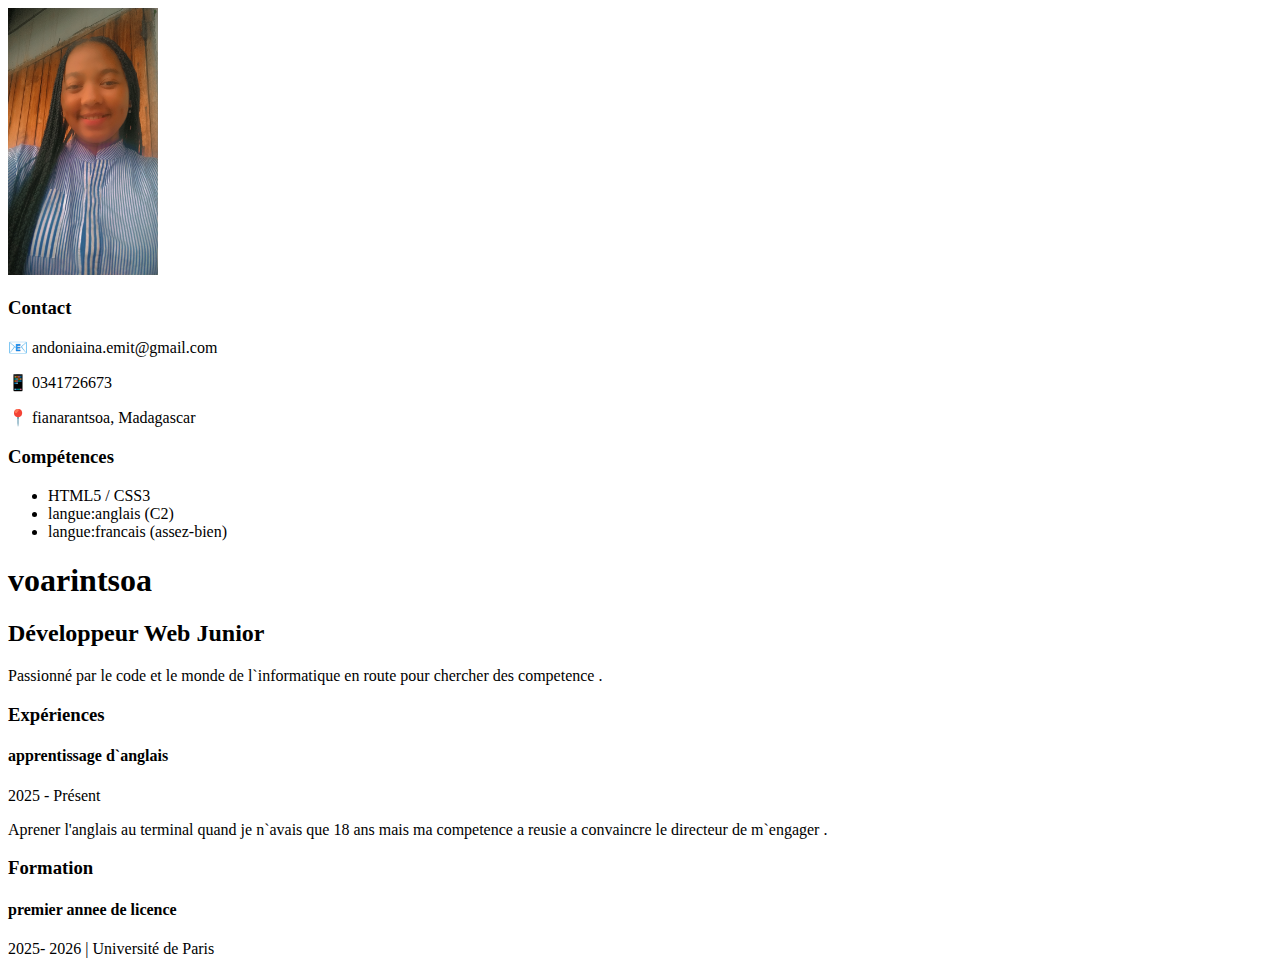
<file: voary.html>
<!DOCTYPE html>
<html lang="fr">
<head>
    <meta charset="UTF-8">
    <meta name="viewport" content="width=device-width, initial-scale=1.0">
    <title>Mon CV Professionnel</title>
    <link rel="stylesheet" href="style.css">
</head>
<body>
    <div class="cv-container">
        <!-- Barre latérale -->
        <aside class="sidebar">
        <img src="belle.jpg" alt="mon Photo" width="150" class="img">
            <section>
                <h3>Contact</h3>
                <p>📧 andoniaina.emit@gmail.com</p>
                <p>📱 0341726673</p>
                <p>📍 fianarantsoa, Madagascar</p>
            </section>
            <section>
                <h3>Compétences</h3>
                <ul>
                    <li>HTML5 / CSS3</li>
                    <li>langue:anglais (C2)</li>
                    <li>langue:francais (assez-bien)</li>
                </ul>
            </section>
        </aside>

        <!-- Contenu principal -->
        <main class="main-content">
            <header>
                <h1>voarintsoa </h1>
                <h2>Développeur Web Junior</h2>
                <p>Passionné par le code et le monde de l`informatique en route pour chercher des competence .</p>
            </header>

            <section>
                <h3>Expériences</h3>
                <div class="item">
                    <h4>apprentissage d`anglais </h4>
                    <span>2025 - Présent</span>
                    <p>Aprener l'anglais au terminal quand je n`avais que 18 ans mais ma competence a reusie a convaincre le directeur de m`engager .</p>
                </div>
            </section>

            <section>
                <h3>Formation</h3>
                <div class="item">
                    <h4>premier annee de licence </h4>
                    <span>2025- 2026 | Université de Paris</span>
                </div>
            </section>
        </main>
    </div>
</body>
</html>
</file>
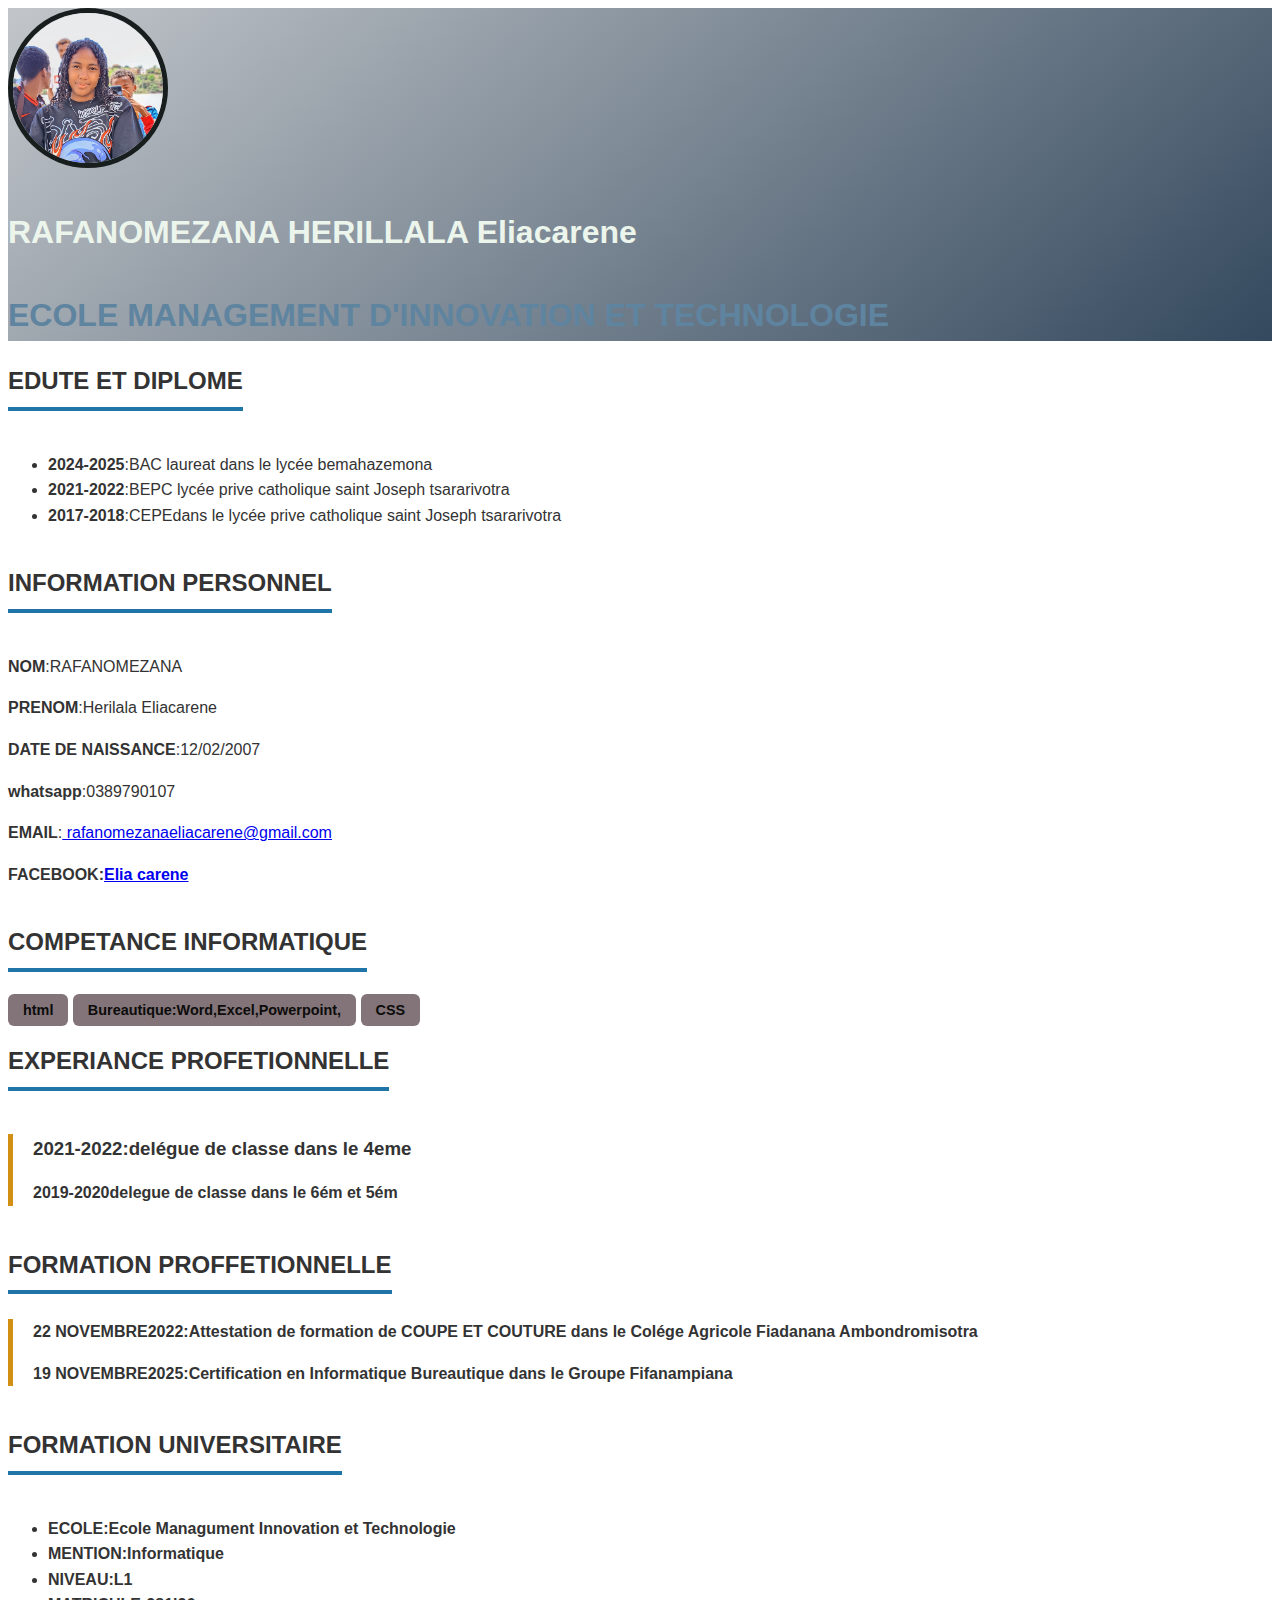
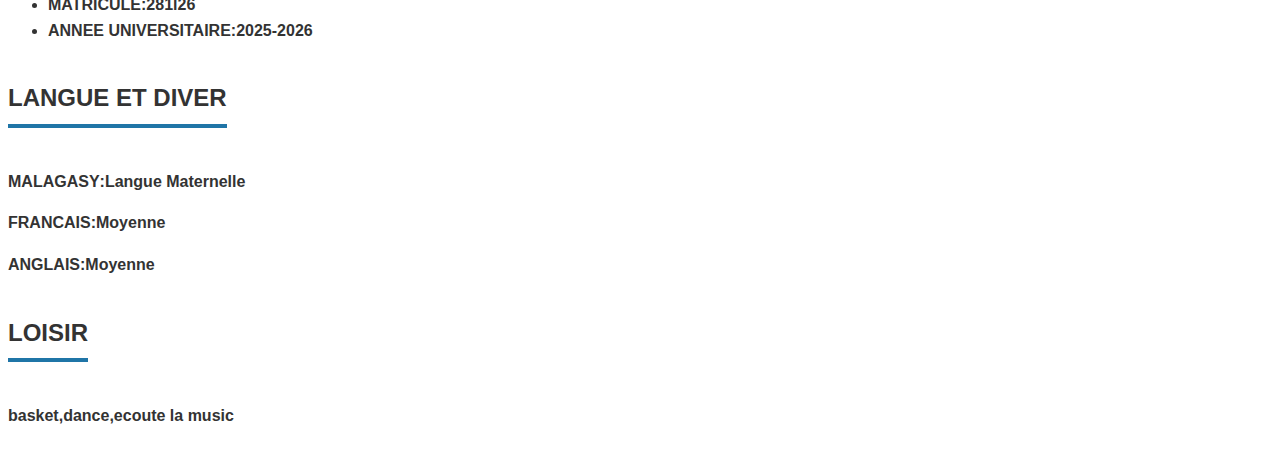
<file: carene/carene.html>
<!doctype html>
<html lang="fr">
    <haed>
        <meta charset="UTF-8">
        <meta name="viewport"content="width=device-width, initial-scal=1.0">
        <title>ma curiculum vital</title>
        <style>
        /*--- STYLE CSS ---*/
        *{
            margin: 10;
            padding:200;
            box-sizing:border-box;
        }
        body{
            font-family: 'Segoe UI',Arial,sans-serif;
            line-height: 1.6;
            background: color #161616;
            color: #333;
            padding-bottom: 20px;
        }
        /*Header & Photo */
        header {
            background:linear-gradient(140deg ,#c2c6ca,#34495e);
            color:rgb(236, 245, 236);
            text-align: law;
            padding: 20px 10x;
         }
         .profile-pic {
width: 160px;
height: 160px;
border-radius: 100%;
object-fit: cover;
border: 5px solid #181d1d;
margin-bottom: 10px;
box-shadow: 0 4px 15px rgba(0,0,0,0,3);
         }
         .subtitle{
font-size: 2rem;
color:#5e84a0;
font-weight: bold;
margin-bottom: 1px;
}

.contact-links a{

            color: #becad3;
            text-decoration: tomato;
            margin:0 11px;
            padding: 9px 1000px;
            border: 2px solid rgb(20, 24, 24);
            border-radius: 40px;
            transition: cubic-bezier(0.075, 0.82, 0.165, 1);
         }
      /*conteneur Principal */
      .contaire{
        max-width: 900px;
        margin: -30px auto 0 ; /* Remonte un peu sur le hearder */
        background: rgb(109, 45, 45);
        padding: 40px;
        border-radius: 50px;
        box-shadow: 0 6px 25PX rgba(0, rgb(52, 175, 52),0, alpha);
      }
        section{
            margin-bottom: 45px;
        }
        h2{
            border-bottom: 4px solid #1f75a7;
            display:inline-block;
            margin-bottom: 25PX;
            padding-bottom: 6PX;
        }
        *compètences */
        .skills-grid{
            display: flex;
            flex-wrap:wrap;
            gap:10PX;
        }
        .badge{
            background: #837479;
            color: #0c0c0a;
            padding: 8PX 15PX;
            border-radius: 6px;
            font-weight: bold;
            font-size: 0.9rem;
        }
        /*Expèrience & Projet */
        .card{
            border-left: 5PX solid#d18f13;
            padding-left:20px;
            margin-bottom:20PX;
         }
         .card h3{
            margin-bottom:6px;
         }
         .date{
            color:#121414;
            font-size: 0,9rem;
            margin-bottom: 10px;
         }
         /*Mobile Responsive*/
         @media (max-width:600px){
            .container{margin-top: 0;padding:21px; }
            header h1{ font-size: 2rem;}
         }
        </style>
    </haed>
    <body>
        <header>
            <!-- Remplacez l'URL par votre photo -->
            <img src="./carene.jpg" alt="ma photo"class="profile-pic">
            <h1>RAFANOMEZANA HERILLALA Eliacarene</h1>
            <P class="subtitle">ECOLE MANAGEMENT D'INNOVATION ET TECHNOLOGIE</P>
            <div class="0389790107">
                </div>
        </header>
        <div class="mes information">
            <selection id="P class">                            
                <h2>EDUTE ET  DIPLOME </h2>
                <P>
                <ul>
                <li><strong>2024-2025</strong>:BAC laureat dans le lycée bemahazemona</li>
                <li><strong>2021-2022</strong>:BEPC lycée prive catholique saint Joseph tsararivotra</li>
                <li><strong>2017-2018</strong>:CEPEdans le lycée prive catholique saint Joseph tsararivotra</li>
                </ul>
                </P></selection>
                <div class="me s information">
                    <selection id="personel">
                        <h2>INFORMATION PERSONNEL</h2>
                        <P><strong>NOM</strong>:RAFANOMEZANA</P>
                        <P><strong>PRENOM</strong>:Herilala Eliacarene</P>
                        <p><strong>DATE DE NAISSANCE</strong>:12/02/2007</p>
                        <p><strong>whatsapp</strong>:0389790107</p>
                        <P><STRONG>EMAIL</STRONG>:<a href ="mailto:rafanomezanaeliacarene@gmail.com"> rafanomezanaeliacarene@gmail.com</a></P>
                        <P><STRONG>FACEBOOK</SRONG>:<a href="https://facebook.com">Elia carene</a></P>


                    </selection>
                </div>
            <selection id="skills">
                <h2>COMPETANCE INFORMATIQUE</h2>
                <div class="skill-gril">
                    <span class="badge">html</span>
                    <span class="badge">Bureautique:Word,Excel,Powerpoint,</span>
                    <span class="badge">CSS</span>
                </div>
            </selection>

            <selection id="experience">
                <h2>EXPERIANCE PROFETIONNELLE</h2>
                <div class="card">
                <h3><strong>2021-2022</strong>:delégue de classe dans le 4eme</h3>
                <P><strong>2019-2020</strong>delegue de classe dans le 6ém et 5ém</P>
                
            </div>
            
            </selection>
            <selection id="FORMATION">
                <h2>FORMATION PROFFETIONNELLE</h2>
                <div class="card">
                    
                    <STRONG>22 NOVEMBRE2022</STRONG>:Attestation de formation de COUPE ET COUTURE dans le Colége Agricole Fiadanana Ambondromisotra
                    <p><strong>19 NOVEMBRE2025</strong>:Certification en Informatique Bureautique dans le Groupe Fifanampiana</p>
                    
                </div>
            </selection>
            <div class="universitair">
                <selection id="FORMATION UNIVERSITAIR">
                    <h2>FORMATION UNIVERSITAIRE</h2>
                    <UL>
                        <li><strong>ECOLE</strong>:Ecole Managument Innovation et Technologie</li>
                        <li><strong>MENTION</strong>:Informatique</li>
                        <li><strong>NIVEAU</strong>:L1</li>
                        <li><strong>MATRICULE</strong>:281l26</li>
                        <li><strong>ANNEE UNIVERSITAIRE</strong>:2025-2026</li>
                    </UL>
                </selection>
            </div> 
            <div class="langue">
                <selection id="langue">
                    <h2>LANGUE ET DIVER</h2>
                    <p><strong>MALAGASY</strong>:Langue Maternelle</p>
                    <p><strong>FRANCAIS</strong>:Moyenne</p>
                    <P><STRONG>ANGLAIS</STRONG>:Moyenne</P>
                </selection>
            </div>    
            <div class="loisir">
                <selection id="loisir">
                    <h2>LOISIR</h2>
                    <P> basket,dance,ecoute la music</P>
                </selection>
            </div>  
    </body>
</html>
</file>
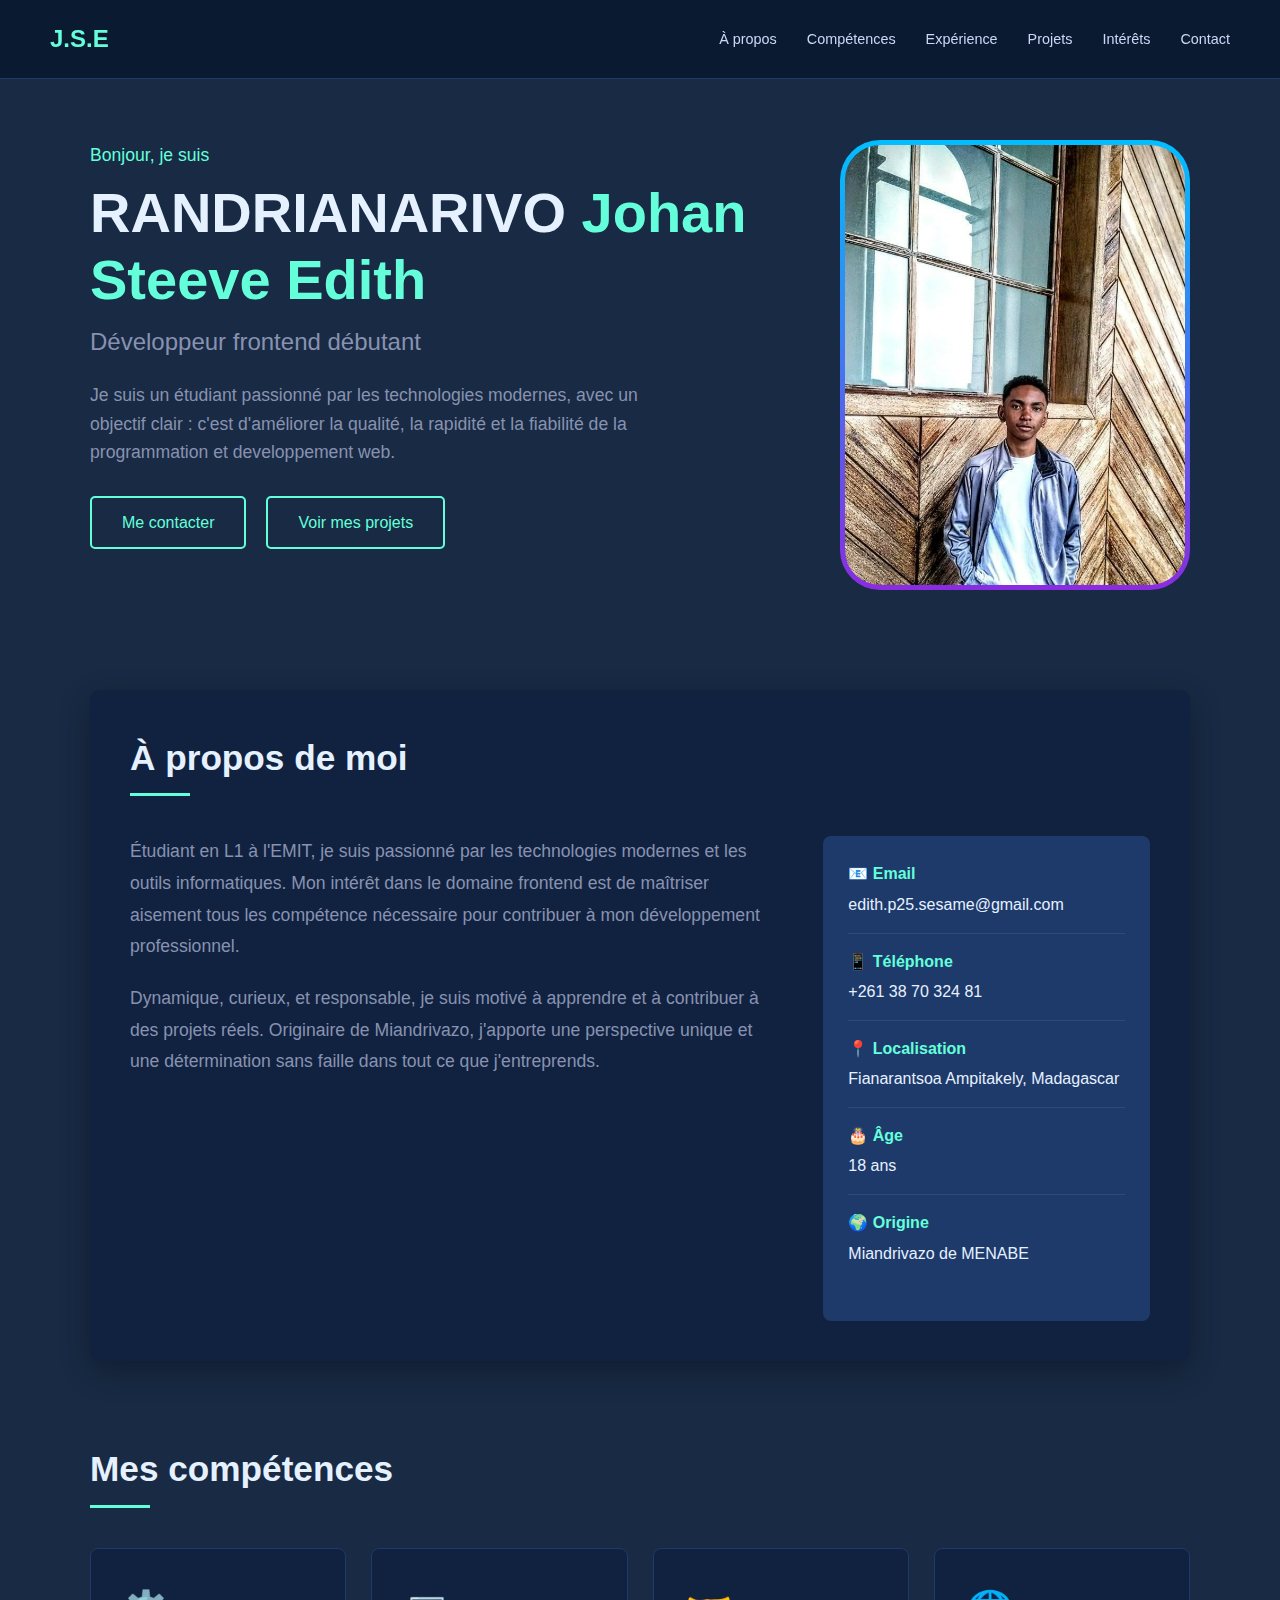
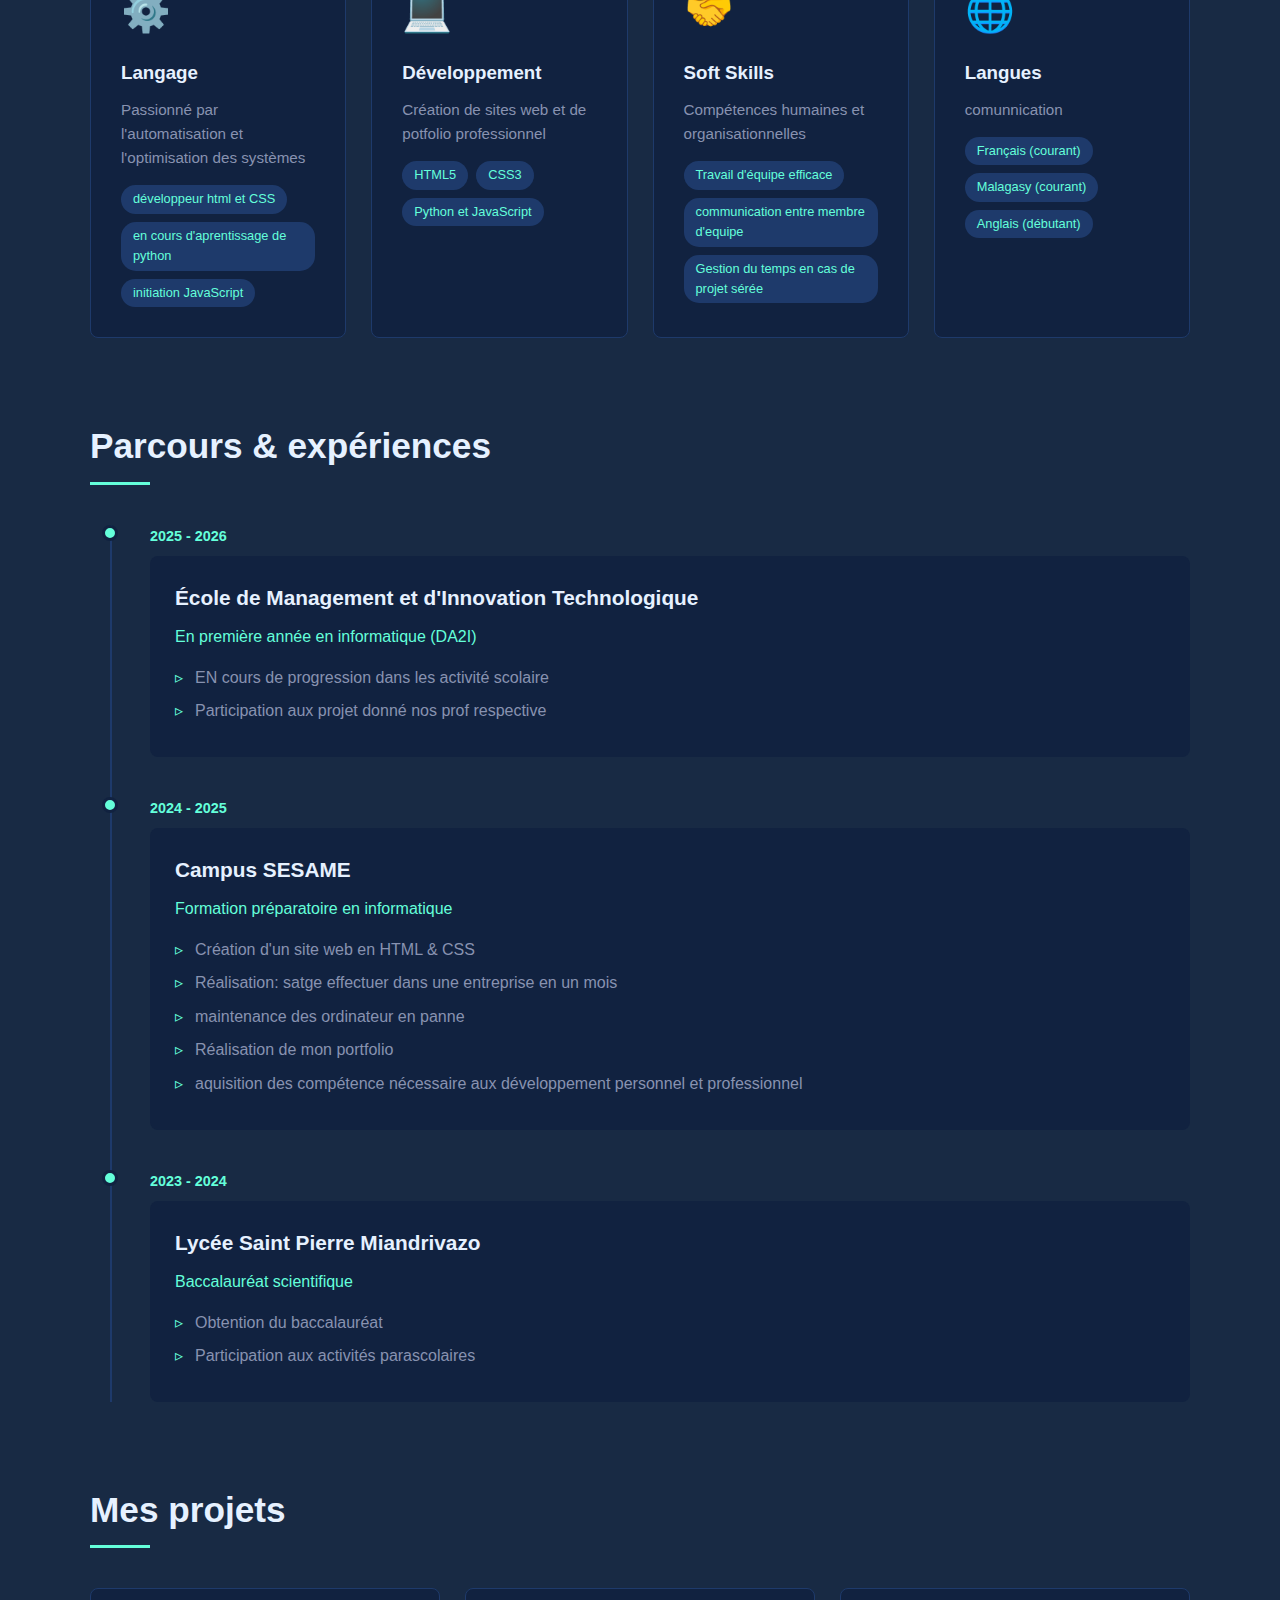
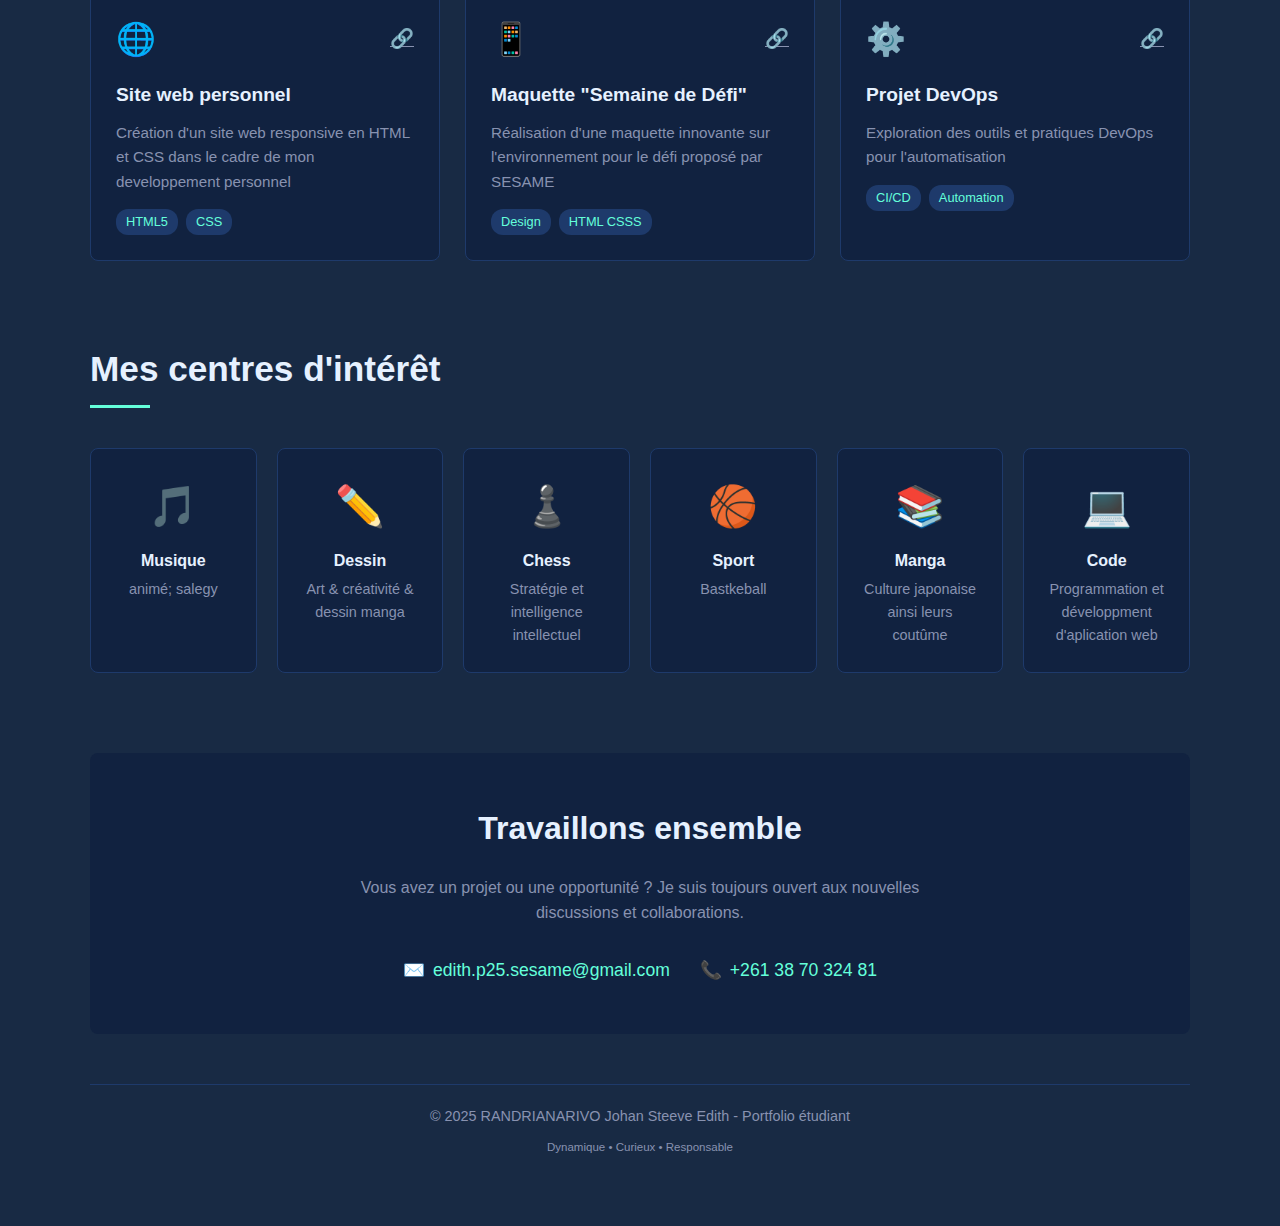
<file: EDITH/edith.html>
<!DOCTYPE html>
<html lang="en">
<head>
    <meta charset="UTF-8">
    <meta name="viewport" content="width=device-width, initial-scale=1.0">
    <title>portfolio Edith</title>
    <link rel="stylesheet" href="style.css">
</head>
<body>
    <!-- Navigation -->
    <nav class="navbar">
        <div class="logo">J.S.E</div>
        <div class="nav-links">
            <a href="#about">À propos</a>
            <a href="#skills">Compétences</a>
            <a href="#experience">Expérience</a>
            <a href="#projects">Projets</a>
            <a href="#interests">Intérêts</a>
            <a href="#contact">Contact</a>
        </div>
    </nav>

    <div class="container">
        <!-- Hero Section -->
        <section class="hero">
            <div class="hero-content">
                <div class="hero-subtitle">Bonjour, je suis</div>
                <h1 class="hero-title">RANDRIANARIVO <span>Johan Steeve Edith</span></h1>
                <div class="hero-role">Développeur frontend débutant</div>
                <p class="hero-description">
                    Je suis un étudiant passionné par les technologies modernes, avec un objectif clair : 
                    c'est d'améliorer la qualité, la rapidité et la fiabilité de la programmation et developpement web.
                </p>
                <div class="hero-buttons">
                    <a href="#contact" class="btn btn-primary">Me contacter</a>
                    <a href="#projects" class="btn btn-outline">Voir mes projets</a>
                </div>
            </div>
             <div class="hero-image">
                            <div class="image-wrapper">
                                    <img src="edtih.png" alt="Profile">
                            </div>
             </div>
        </section>

        <!-- À propos -->
        <section id="about" class="about">
            <h2 class="section-title">À propos de moi</h2>
            <div class="about-grid">
                <div class="about-text">
                    <p>Étudiant en L1 à l'EMIT, je suis passionné par les technologies modernes et les outils informatiques. Mon intérêt dans le domaine frontend est de maîtriser aisement tous les compétence nécessaire pour contribuer à mon développement professionnel.</p>
                    <p style="margin-top: 20px;">Dynamique, curieux, et responsable, je suis motivé à apprendre et à contribuer à des projets réels. Originaire de Miandrivazo, j'apporte une perspective unique et une détermination sans faille dans tout ce que j'entreprends.</p>
                </div>
                <div class="about-info">
                    <div class="info-item">
                        <span class="info-label">📧 Email</span>
                        <span class="info-value">edith.p25.sesame@gmail.com</span>
                    </div>
                    <div class="info-item">
                        <span class="info-label">📱 Téléphone</span>
                        <span class="info-value">+261 38 70 324 81</span>
                    </div>
                    <div class="info-item">
                        <span class="info-label">📍 Localisation</span>
                        <span class="info-value">Fianarantsoa Ampitakely, Madagascar</span>
                    </div>
                    <div class="info-item">
                        <span class="info-label">🎂 Âge</span>
                        <span class="info-value">18 ans</span>
                    </div>
                    <div class="info-item">
                        <span class="info-label">🌍 Origine</span>
                        <span class="info-value">Miandrivazo de MENABE</span>
                    </div>
                </div>
            </div>
        </section>

        <!--  Compétences  -->
        <section id="skills" class="skills-section">
            <h2 class="section-title">Mes compétences</h2>
            <div class="skills-grid">
                <div class="skill-card">
                    <div class="skill-icon">⚙️</div>
                    <h3>Langage</h3>
                    <p>Passionné par l'automatisation et l'optimisation des systèmes</p>
                    <div class="skill-tags">
                        <span class="skill-tag">développeur html et CSS</span>
                        <span class="skill-tag">en cours d'aprentissage de python</span>
                        <span class="skill-tag">initiation JavaScript</span>
                    </div>
                </div>
                <div class="skill-card">
                    <div class="skill-icon">💻</div>
                    <h3>Développement</h3>
                    <p>Création de sites web et de potfolio professionnel</p>
                    <div class="skill-tags">
                        <span class="skill-tag">HTML5</span>
                        <span class="skill-tag">CSS3</span>
                        <span class="skill-tag">Python et JavaScript</span>
                    </div>
                </div>
                <div class="skill-card">
                    <div class="skill-icon">🤝</div>
                    <h3>Soft Skills</h3>
                    <p>Compétences humaines et organisationnelles</p>
                    <div class="skill-tags">
                        <span class="skill-tag">Travail d'équipe efficace</span>
                        <span class="skill-tag">communication entre membre d'equipe</span>
                        <span class="skill-tag">Gestion du temps en cas de projet sérée</span>
                    </div>
                </div>
                <div class="skill-card">
                    <div class="skill-icon">🌐</div>
                    <h3>Langues</h3>
                    <p>comunnication </p>
                    <div class="skill-tags">
                        <span class="skill-tag">Français (courant)</span>
                        <span class="skill-tag">Malagasy (courant)</span>
                        <span class="skill-tag">Anglais (débutant)</span>
                    </div>
                </div>
            </div>
        </section>

        <!-- Expériences -->
        <section id="experience" class="experience-section">
            <h2 class="section-title">Parcours & expériences</h2>
            <div class="timeline">
                <div class="timeline-item">
                    <div class="timeline-dot"></div>
                    <div class="timeline-date">2025 - 2026</div>
                    <div class="timeline-content">
                        <h3 class="timeline-title">École de Management et d'Innovation Technologique</h3>
                        <div class="timeline-subtitle">En première année en informatique (DA2I)</div>
                        <ul>
                            <li>EN cours de progression dans les activité scolaire</li>
                            <li>Participation aux projet donné nos prof respective</li>
                        </ul>
                    </div>
                </div>
                <div class="timeline-item">
                    <div class="timeline-dot"></div>
                    <div class="timeline-date">2024 - 2025</div>
                    <div class="timeline-content">
                        <h3 class="timeline-title">Campus SESAME</h3>
                        <div class="timeline-subtitle">Formation préparatoire en informatique</div>
                        <ul>
                            <li>Création d'un site web en HTML & CSS</li>
                            <li>Réalisation: satge effectuer dans une entreprise en un mois</li>
                            <li>maintenance des ordinateur en panne</li>
                            <li>Réalisation de mon portfolio</li>
                            <li>aquisition des compétence nécessaire aux développement personnel et professionnel </li>
                        </ul>
                    </div>
                </div>
                <div class="timeline-item">
                    <div class="timeline-dot"></div>
                    <div class="timeline-date">2023 - 2024</div>
                    <div class="timeline-content">
                        <h3 class="timeline-title">Lycée Saint Pierre Miandrivazo</h3>
                        <div class="timeline-subtitle">Baccalauréat scientifique</div>
                        <ul>
                            <li>Obtention du baccalauréat</li>
                            <li>Participation aux activités parascolaires</li>
                        </ul>
                    </div>
                </div>
            </div>
        </section>

        <!-- Projets -->
        <section id="projects" class="projects-section">
            <h2 class="section-title">Mes projets</h2>
            <div class="projects-grid">
                <div class="project-card">
                    <div class="project-header">
                        <span class="project-icon">🌐</span>
                        <div class="project-links">
                            <a href="#">🔗</a>
                        </div>
                    </div>
                    <h3 class="project-title">Site web personnel</h3>
                    <p class="project-description">Création d'un site web responsive en HTML et CSS dans le cadre de mon developpement personnel</p>
                    <div class="project-tech">
                        <span>HTML5</span>
                        <span>CSS</span>
                    </div>
                </div>
                <div class="project-card">
                    <div class="project-header">
                        <span class="project-icon">📱</span>
                        <div class="project-links">
                            <a href="#">🔗</a>
                        </div>
                    </div>
                    <h3 class="project-title">Maquette "Semaine de Défi"</h3>
                    <p class="project-description">Réalisation d'une maquette innovante sur l'environnement pour le défi proposé par SESAME</p>
                    <div class="project-tech">
                        <span>Design</span>
                        <span>HTML CSSS</span>
                    </div>
                </div>
                <div class="project-card">
                    <div class="project-header">
                        <span class="project-icon">⚙️</span>
                        <div class="project-links">
                            <a href="#">🔗</a>
                        </div>
                    </div>
                    <h3 class="project-title">Projet DevOps</h3>
                    <p class="project-description">Exploration des outils et pratiques DevOps pour l'automatisation</p>
                    <div class="project-tech">
                        <span>CI/CD</span>
                        <span>Automation</span>
                    </div>
                </div>
            </div>
        </section>

        <!-- Intérêts -->
        <section id="interests" class="interests-section">
            <h2 class="section-title">Mes centres d'intérêt</h2>
            <div class="interests-grid">
                <div class="interest-item">
                    <span class="interest-emoji">🎵</span>
                    <h4>Musique</h4>
                    <p>animé; salegy</p>
                </div>
                <div class="interest-item">
                    <span class="interest-emoji">✏️</span>
                    <h4>Dessin</h4>
                    <p>Art & créativité & dessin manga</p>
                </div>
                <div class="interest-item">
                    <span class="interest-emoji">♟️</span>
                    <h4>Chess</h4>
                    <p>Stratégie et intelligence intellectuel</p>
                </div>
                <div class="interest-item">
                    <span class="interest-emoji">🏀</span>
                    <h4>Sport</h4>
                    <p>Bastkeball</p>
                </div>
                <div class="interest-item">
                    <span class="interest-emoji">📚</span>
                    <h4>Manga</h4>
                    <p>Culture japonaise ainsi leurs coutûme</p>
                </div>
                <div class="interest-item">
                    <span class="interest-emoji">💻</span>
                    <h4>Code</h4>
                    <p>Programmation et développment d'aplication web</p>
                </div>
            </div>
        </section>

        <!-- Contact -->
        <section id="contact" class="contact-section">
            <h2 class="contact-title">Travaillons ensemble</h2>
            <p class="contact-text">
                Vous avez un projet ou une opportunité ? Je suis toujours ouvert aux nouvelles discussions et collaborations.
            </p>
            <div class="contact-links">
                <a href="mailto:edith.p25.sesame@gmail.com" class="contact-link">
                    <span>✉️</span> edith.p25.sesame@gmail.com
                </a>
                <a href="tel:+261387032481" class="contact-link">
                    <span>📞</span> +261 38 70 324 81
                </a>
            </div>
        </section>

        <!-- Footer -->
        <footer class="footer">
            <p>© 2025 RANDRIANARIVO Johan Steeve Edith - Portfolio étudiant</p>
            <p style="margin-top: 10px; font-size: 0.8em;">Dynamique • Curieux • Responsable</p>
        </footer>
    </div>
</body>
</html>
</file>
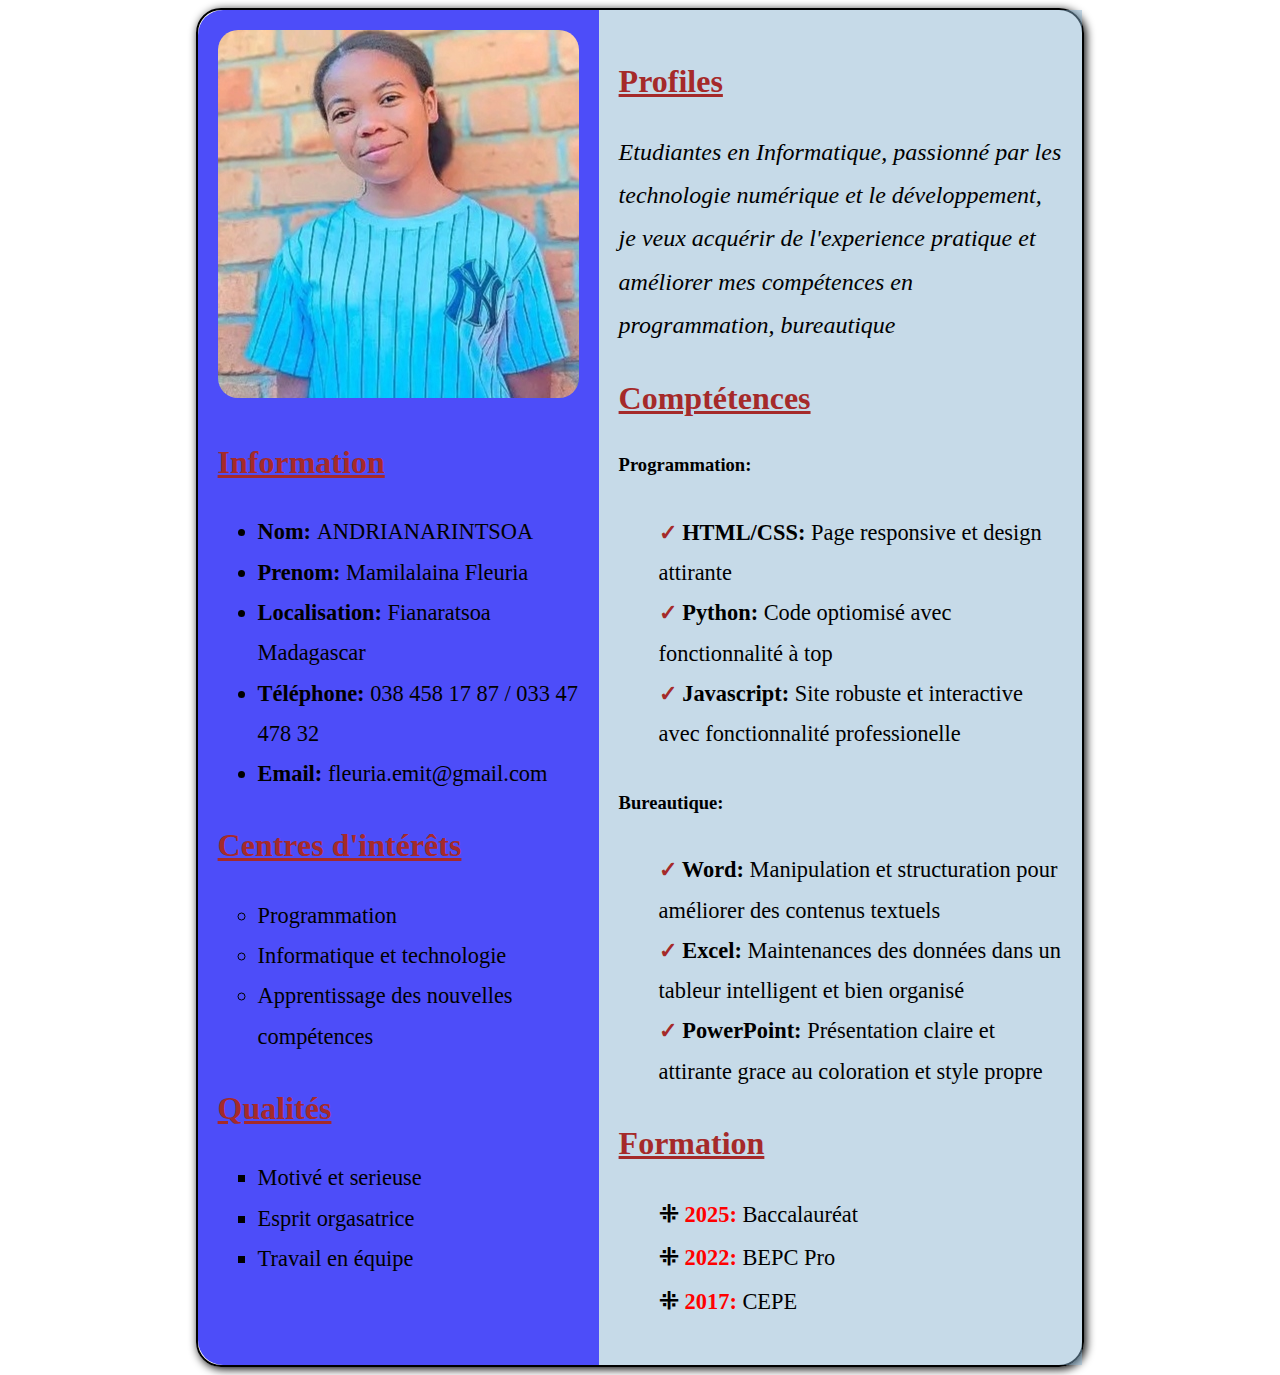
<file: Fleuria/fleuria.html>
<!DOCTYPE html>
<html lang="en">
<head>
    <meta charset="UTF-8">
    <meta name="viewport" content="width=device-width, initial-scale=1.0">
    <title>Document</title>
    <link rel="stylesheet" href="fleuria.css">
</head>
<body>
    <div class="container">
        <section class="section section1">
            <div>
                <image src="fleuriaManjakely.jpg" mode="">
            </div>
            <div>
                <h4>Information</h4>
                <ul>
                    <li><strong>Nom: </strong> ANDRIANARINTSOA</li>
                    <li><strong>Prenom: </strong>Mamilalaina Fleuria</li>
                    <li><strong>Localisation: </strong>Fianaratsoa Madagascar</li>
                    <li><strong>Téléphone: </strong>038 458 17 87 / 033 47 478 32</li>
                    <li><strong>Email: </strong>fleuria.emit@gmail.com</li>
                </ul>
            </div>
            <div>
                <h4>Centres d'intérêts</h4>
                <ul class="interet">
                    <li>Programmation</li>
                    <li>Informatique et technologie</li>
                    <li>Apprentissage des nouvelles compétences</li>
                </ul>
            </div>
            <div>
                <h4>Qualités </h4>
                <ul class="qualite">
                    <li>Motivé et serieuse</li>
                    <li>Esprit orgasatrice</li>
                    <li>Travail en équipe</li>
                </ul>
            </div>
        </section>
        <section class="section section2">
            <div>
                <h4>Profiles</h4>
                <p class="profile">
                    Etudiantes en Informatique, passionné par les technologie 
                    numérique et le développement, je veux acquérir de l'experience pratique 
                    et améliorer mes compétences en programmation, bureautique
                </p>
            </div>
            <div>
                <h4>Comptétences</h4>
                <h5>Programmation:</h5>
                <ul class="comptences">
                    <li><strong>HTML/CSS: </strong>Page responsive et design attirante</li>
                    <li><strong>Python: </strong>Code optiomisé avec fonctionnalité à top</li>
                    <li><strong>Javascript: </strong> Site robuste et interactive avec fonctionnalité professionelle</li>
                </ul>
                <h5>Bureautique:</h5>
                <ul class="comptences">
                    <li><strong>Word: </strong>Manipulation et structuration pour améliorer des contenus textuels</li>
                    <li><strong>Excel: </strong>Maintenances des données dans un tableur intelligent et bien organisé</li>
                    <li><strong>PowerPoint: </strong>Présentation claire et attirante grace au coloration et style propre</li>
                </ul>
            </div>
            <div>
                <h4>Formation</h4>
                <ul class="formation">
                    <li><strong>2025: </strong>Baccalauréat</li>
                    <li><strong>2022: </strong>BEPC Pro</li>
                    <li><strong>2017: </strong>CEPE</li>
                </ul>
            </div>
        </section>
    </div>
</body>
</html>
</file>
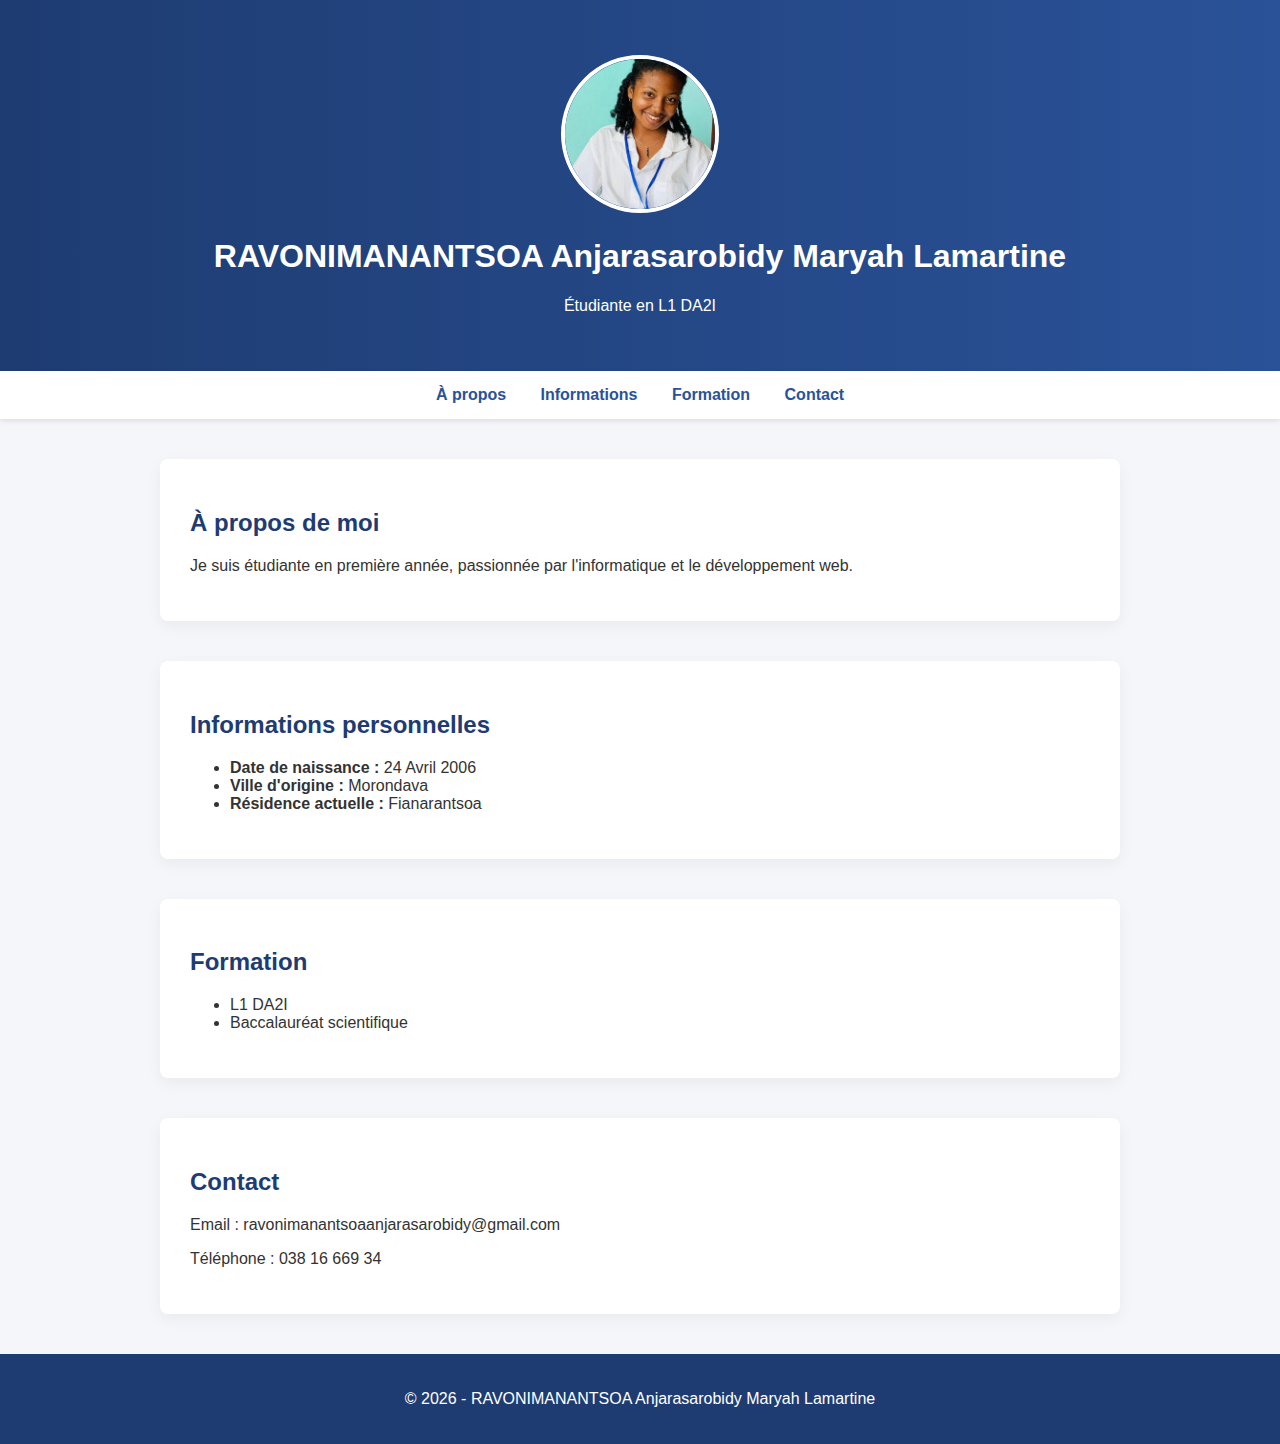
<file: Maryah/maryah.html>
<!DOCTYPE html>
<html lang="fr">
<head>
    <meta charset="UTF-8">
    <title>Mon Site Personnel</title>

     <style>
        body {
            margin: 0;
            font-family: Arial, sans-serif;
            background-color: #f4f6f9;
            color: #333;
        }

        header {
            background: linear-gradient(to right, #1e3c72, #2a5298);
            color: white;
            text-align: center;
            padding: 40px 20px;
        }

        /* ===== STYLE DE LA PHOTO ===== */
        .photo-profil {
            width: 150px;
            height: 150px;
            border-radius: 50%;
            object-fit: cover;
            border: 4px solid white;
            margin-top: 15px;
        }

        nav {
            background-color: white;
            text-align: center;
            padding: 15px;
            box-shadow: 0 2px 5px rgba(0,0,0,0.1);
        }

        nav a {
            text-decoration: none;
            margin: 15px;
            color: #2a5298;
            font-weight: bold;
        }

        nav a:hover {
            color: #1e3c72;
        }

        section {
            max-width: 900px;
            margin: 40px auto;
            background-color: white;
            padding: 30px;
            border-radius: 8px;
            box-shadow: 0 5px 15px rgba(0,0,0,0.05);
        }

        h2 {
            color: #1e3c72;
        }

        footer {
            text-align: center;
            padding: 20px;
            background-color: #1e3c72;
            color: white;
            margin-top: 40px;
        }s
    </style>
</head>

<body>

    <!-- ===== EN-TÊTE DU SITE ===== -->
    <header>

        <img src="maryah.jpeg" alt="Photo de profil" class="photo-profil">

        <!-- 🔹  NOM COMPLET -->
        <h1>RAVONIMANANTSOA Anjarasarobidy Maryah Lamartine</h1>

        <!-- 🔹 FILIÈRE ET MON NIVEAU -->
        <p>Étudiante en L1 DA2I</p>
    </header>

    <!-- ===== MENU DE NAVIGATION ===== -->
    <nav>
        <a href="#apropos">À propos</a>
        <a href="#infos">Informations</a>
        <a href="#formation">Formation</a>
        <a href="#contact">Contact</a>
    </nav>

    <!-- ===== SECTION A PROPOS ===== -->
    <section id="apropos">
        <h2>À propos de moi</h2>

        <!-- 🔹 PRÉSENTATION PERSONNELLE -->
        <p>
             Je suis étudiante en première année,
            passionnée par l'informatique et le développement web.
        </p>
    </section>

    <!-- ===== SECTION INFORMATIONS PERSONNELLES ===== -->
    <section id="infos">
        <h2>Informations personnelles</h2>

        <ul>
            <!-- 🔹  DATE DE NAISSANCE -->
            <li><strong>Date de naissance : </strong> 24 Avril 2006</li>

            <!-- 🔹  VILLE D'ORIGINE -->
            <li><strong>Ville d'origine :</strong> Morondava</li>

            <!-- 🔹  VILLE ACTUELLE -->
            <li><strong>Résidence actuelle :</strong> Fianarantsoa</li>
        </ul>
    </section>

    <!-- ===== SECTION FORMATION ===== -->
    <section id="formation">
        <h2>Formation</h2>

        <ul>
            <!-- 🔹 METTRE ICI TA FORMATION ACTUELLE -->
            <li>L1 DA2I</li>

            <!-- 🔹 SI TU VEUX AJOUTER D'AUTRES DIPLÔMES, ÉCRIS ICI -->
            <li>Baccalauréat scientifique</li>
        </ul>
    </section>

    <!-- ===== SECTION CONTACT ===== -->
    <section id="contact">
        <h2>Contact</h2>

        <!-- 🔹  EMAIL -->
        <p>Email : ravonimanantsoaanjarasarobidy@gmail.com</p>

        <!-- 🔹  NUMÉRO DE TEL -->
        <p>Téléphone : 038 16 669 34 </p>
    </section>

    <!-- ===== PIED DE PAGE ===== -->
    <footer>
        <!-- 🔹 NOM -->
        <p>© 2026 - RAVONIMANANTSOA Anjarasarobidy Maryah Lamartine</p>
    </footer>

</body>
</html>
</file>
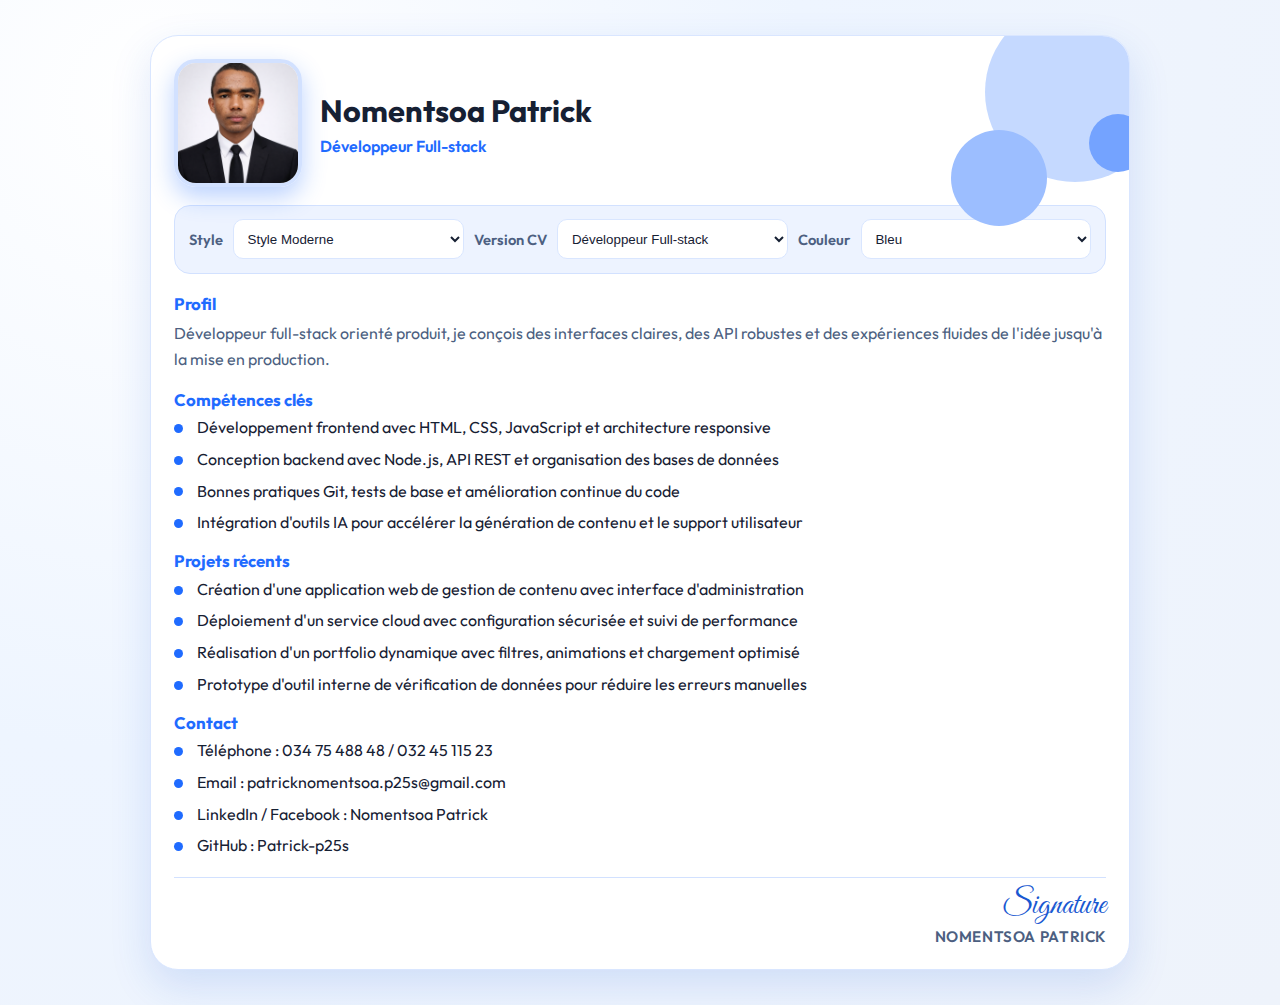
<file: Patrick/Patrick.html>
<!DOCTYPE html>
<html lang="fr">
<head>
    <meta charset="UTF-8">
    <meta name="viewport" content="width=device-width, initial-scale=1.0">
    <title>CV Nomentsoa Patrick</title>
    <link rel="preconnect" href="https://fonts.googleapis.com">
    <link rel="preconnect" href="https://fonts.gstatic.com" crossorigin>
    <link href="https://fonts.googleapis.com/css2?family=DM+Sans:wght@400;500;700&family=Great+Vibes&family=Lora:wght@500;600;700&family=Outfit:wght@400;500;700&display=swap" rel="stylesheet">
    <link rel="stylesheet" href="Patrick.css">
</head>
<body class="theme-blue style-1">
    <main class="container">
        <section class="cv-card" aria-label="CV de Nomentsoa Patrick">
            <div class="bg-orbs" aria-hidden="true">
                <span></span>
                <span></span>
                <span></span>
            </div>

            <header class="header-cv">
                <img src="patrick.png" alt="Photo de Nomentsoa Patrick" class="avatar">
                <div class="identity">
                    <h1>Nomentsoa Patrick</h1>
                    <p class="emplois-title" id="jobTitle">Développeur full-stack</p>
                </div>
            </header>

            <section class="option-choisis" aria-label="Options de personnalisation">
                <label for="styles">Style</label>
                <select name="styles" id="styles">
                    <option value="style1">Style Moderne</option>
                    <option value="style2">Style Classique</option>
                    <option value="style3">Style Créatif</option>
                </select>

                <label for="jobs">Version CV</label>
                <select name="jobs" id="jobs">
                    <option value="dev">Développeur Full-stack</option>
                    <option value="data">Data Scientist</option>
                    <option value="student">Étudiant</option>
                </select>

                <label for="color">Couleur</label>
                <select name="color" id="color">
                    <option value="blue">Bleu</option>
                    <option value="red">Rouge</option>
                    <option value="green">Vert</option>
                </select>
            </section>

            <article>
                <h4 class="title" id="title1">Profil</h4>
                <p class="profile1" id="profile"></p>
            </article>

            <article>
                <h4 class="title" id="title2">Compétences</h4>
                <ul id="list1" class="content-list"></ul>
            </article>

            <article>
                <h4 class="title" id="title3">Projets</h4>
                <ul id="list2" class="content-list"></ul>
            </article>

            <article>
                <h4 class="title" id="title4">Contact</h4>
                <ul id="list3" class="content-list"></ul>
            </article>

            <footer class="signature-block" aria-label="Signature">
                <p class="signature-text">Signature</p>
                <p class="signature-name">Nomentsoa Patrick</p>
            </footer>
        </section>
    </main>
    <script src="Patrick.js"></script>
</body>
</html>
</file>
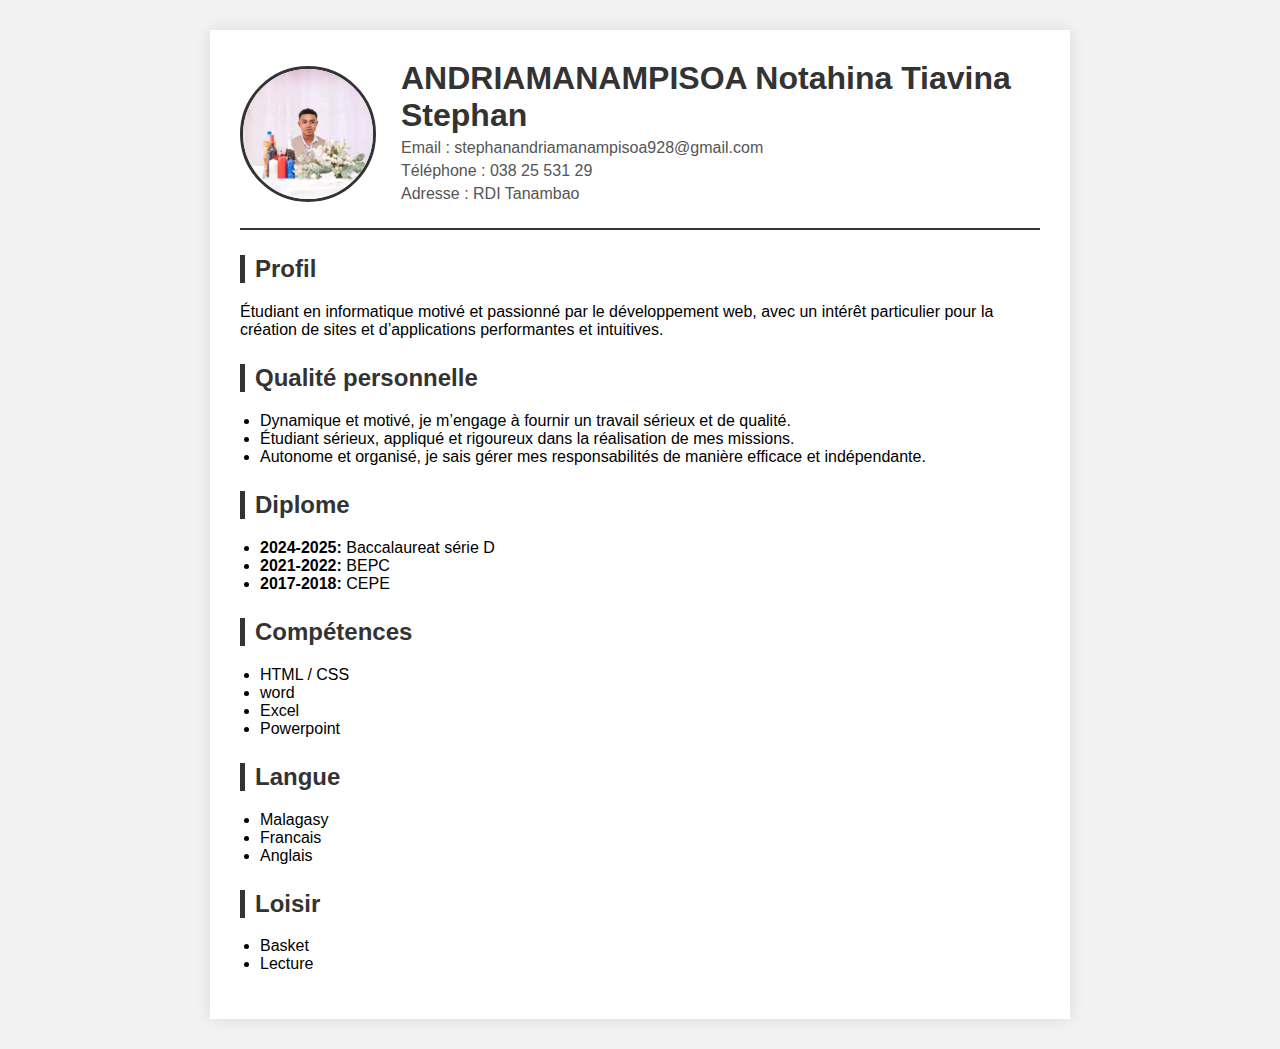
<file: Stephan/cv.html>
<!DOCTYPE html>
<html lang="fr">
<head>
    <meta charset="UTF-8">
    <title>Mon CV</title>
    <link rel="stylesheet" href="cv.css">
</head>
<body>

<div class="container">

    <div class="header">
        <img src="1771393301026.jpg" alt="Photo de profil" class="profile-img">
        <div class="header-text">
            <h1>ANDRIAMANAMPISOA Notahina Tiavina Stephan</h1>
            <p>Email : stephanandriamanampisoa928@gmail.com</p>
            <p>Téléphone : 038 25 531 29</p>
            <p>Adresse : RDI Tanambao</p>
        </div>
    </div>

    <div class="section">
        <h2>Profil</h2>
        <p>
Étudiant en informatique motivé et passionné par le développement web, avec un intérêt particulier pour la création de sites et d’applications performantes et intuitives.</p>
    </div>

    <div class="section">
        <h2>Qualité personnelle</h2>
        <ul>
            <li>Dynamique et motivé, je m’engage à fournir un travail sérieux et de qualité.</li>
            <li>Étudiant sérieux, appliqué et rigoureux dans la réalisation de mes missions.</li>
            <li>Autonome et organisé, je sais gérer mes responsabilités de manière efficace et indépendante.</li>
        </ul>
    </div>


    <div class="section">
        <h2>Diplome</h2>
        <ul>
            <li> <strong>2024-2025:</strong> Baccalaureat série D</li>
            <li> <strong>2021-2022:</strong> BEPC </li>
            <li> <strong>2017-2018:</strong> CEPE</li>
        </ul>
    </div>

    <div class="section">
        <h2>Compétences</h2>
        <ul>
            <li>HTML / CSS</li>
            <li>word</li>
            <li>Excel</li>
            <li>Powerpoint</li>
        </ul>
    </div>

    <div class="section">
        <h2>Langue</h2>
        <ul>
            <li>Malagasy</li>
            <li>Francais</li>
            <li>Anglais</li>
        </ul>
    </div> 

    <div class="section">
        <h2>Loisir</h2>
        <ul>
            <li>Basket</li>
            <li>Lecture</li>
        </ul>
    </div>

</div>

</body>
</html>
</file>
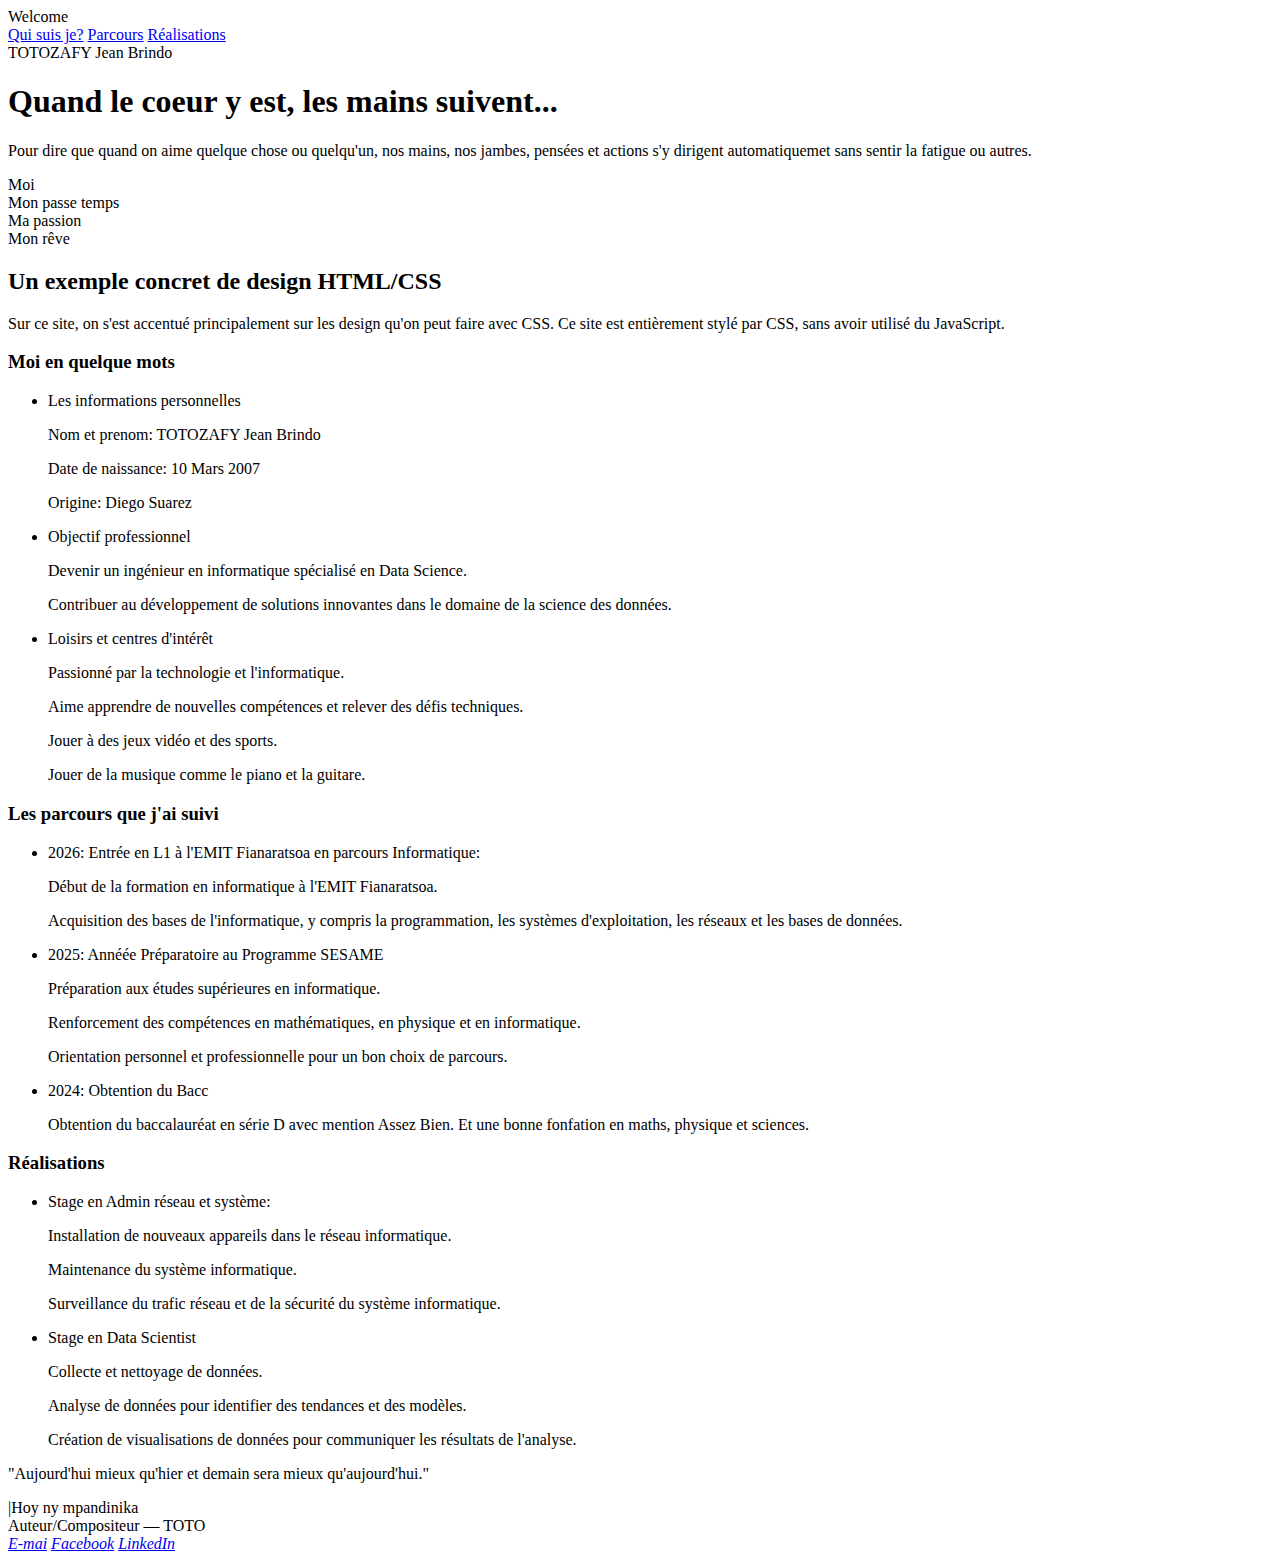
<file: Patrick/Brindo/Brindo.html>
<!DOCTYPE html>
<html lang="fr">
<head>
    <meta charset="UTF-8">
    <meta name="viewport" content="width=device-width, initial-scale=1.0">
    <title>TOTOZAFY Jean Brindo</title>
</head>
<body>

<!--L'en-tête fixe-->
    <nav class="navbar">
        <div class="logo">Welcome</div>
        <div class="nav-links">
            <a href="#qui">Qui suis je?</a>
             <a href="#parcours">Parcours</a>
            <a href="#realisations">Réalisations</a>
        </div>
    </nav>

<!--Petite introduction-->
    <header>
        <div class="intro">
            <div class="badge">TOTOZAFY Jean Brindo</div>
            <h1>Quand <span>le coeur y est</span>, les mains suivent...</h1>
            <p>Pour dire que quand on aime quelque chose ou quelqu'un, nos mains, nos jambes, pensées et actions s'y dirigent automatiquemet sans sentir la fatigue ou autres.</p>
        </div>
        <div class="mini-cartes">
            <div class="stack-item"><i class="thumb"></i>Moi</div>
            <div class="stack-item"><i class="thumb"></i>Mon passe temps</div>
            <div class="stack-item"><i class="thumb"></i>Ma passion</div>
            <div class="stack-item"><i class="thumb"></i>Mon rêve</div>
        </div>
    </header>

<!--Les flash-card-->
    <div class="gallery-section">
        <h2 class="titre-section">Un exemple concret de design HTML/CSS</h2>
        <p class="sub-section">Sur ce site, on s'est accentué principalement sur les design qu'on peut faire avec CSS. Ce site est entièrement stylé par CSS, sans avoir utilisé du JavaScript.</p>
        <div class="grid">
            <article class="card-projet" id="qui">
                <div class="petit-text">
                    <h3> Moi en quelque mots</h3>
                    <ul>
                        <li>
                            <div class="Anarana">Les informations personnelles
                                <p class="Fanampiny">Nom et prenom: TOTOZAFY Jean Brindo</p>
                                <p class="Fanampiny">Date de naissance: 10 Mars 2007</p>
                                <p class="Fanampiny">Origine: Diego Suarez</p>
                            </div>
                        </li>
                        <li>
                            <div class="Anarana">Objectif professionnel
                                <p class="Fanampiny">Devenir un ingénieur en informatique spécialisé en Data Science.</p>
                                <p class="Fanampiny">Contribuer au développement de solutions innovantes dans le domaine de la science des données.</p>
                            </div>
                        </li>
                        <li>
                            <div class="Anarana">Loisirs et centres d'intérêt
                                <p class="Fanampiny">Passionné par la technologie et l'informatique.</p>
                                <p class="Fanampiny">Aime apprendre de nouvelles compétences et relever des défis techniques.</p>
                                <p class="Fanampiny">Jouer à des jeux vidéo et des sports.</p>
                                <p class="Fanampiny">Jouer de la musique comme le piano et la guitare.</p>
                            </div>
                        </li>
                    </ul>
                </div>
            </article>
            <article class="card-projet" id="parcours">
                <div class="petit-text">
                    <h3>Les parcours que j'ai suivi</h3>
                    <ul>
                        <li>
                            <div class="Anarana">2026: Entrée en L1 à l'EMIT Fianaratsoa en parcours Informatique:
                                <p class="Fanampiny">Début de la formation en informatique à l'EMIT Fianaratsoa.</p>
                                <p class="Fanampiny">Acquisition des bases de l'informatique, y compris la programmation, les systèmes d'exploitation, les réseaux et les bases de données.</p>
                            </div>
                        <li>
                            <div class="Anarana">2025: Annéée Préparatoire au Programme SESAME
                                <p class="Fanampiny">Préparation aux études supérieures en informatique.</p>
                                <p class="Fanampiny">Renforcement des compétences en mathématiques, en physique et en informatique.</p>
                                <p class="Fanampiny">Orientation personnel et professionnelle pour un bon choix de parcours.</p>
                            </div>
                        </li>
                        <li>
                            <div class="Anarana">2024: Obtention du Bacc
                                <p class="Fanampiny">Obtention du baccalauréat en série D avec mention Assez Bien. Et une bonne fonfation en maths, physique et sciences.</p>
                            </div>
                        </li>
                    </ul>
                </div>
            </article>
            <article class="card-projet" id="qui">
                <div class="petit-text">
                    <h3>Réalisations</h3>
                   <ul>
                        <li>
                            <div class="Anarana">Stage en Admin réseau et système:
                                <p class="Fanampiny">Installation de nouveaux appareils dans le réseau informatique.</p>
                                <p class="Fanampiny">Maintenance du système informatique.</p>
                                <p class="Fanampiny">Surveillance du trafic réseau et de la sécurité du système informatique.</p>
                            </div> 
                        </li>
                        <li>
                            <div class="Anarana">Stage en Data Scientist
                                <p class="Fanampiny">Collecte et nettoyage de données.</p>
                                <p class="Fanampiny">Analyse de données pour identifier des tendances et des modèles.</p>
                                <p class="Fanampiny">Création de visualisations de données pour communiquer les résultats de l'analyse.</p>
                            </div>
                        </li>
                    </ul>
                </div>
            </article>
        </div>
    </div>

<!--Le petit dicton-->
    <div class="temoin">
        <div class="temoi-face">
            <p>"Aujourd'hui mieux qu'hier et demain sera mieux qu'aujourd'hui."</p>
            <div class="temoi-auteur">|Hoy ny mpandinika</div>
        </div>
    </div>

<!--Footer-->
    <footer>
        <div style="font-weight: 300;">Auteur/Compositeur — TOTO</div>
        <div class="socials">
        <a href="#" aria-label="Gmail"><i class="fab fa-instagram">E-mai</i></a>
        <a href="#" aria-label="Facebook"><i class="fab fa-behance">Facebook</i></a>
        <a href="#" aria-label="LinkedIn"><i class="fab fa-linkedin-in">LinkedIn</i></a>
        </div>
    </footer>
</body>
</html>
</file>
<file: style.css>
/* style de la page d'acceuil  */
</file>
<file: EDITH/style.css>
* {
            margin: 0;
            padding: 0;
            box-sizing: border-box;
        }

        body {
            font-family: 'Inter', 'Segoe UI', sans-serif;
            background: #182a44;
            color: #ccd6f6;
            line-height: 1.6;
        }

        /* Navigation */
        .navbar {
            position: fixed;
            top: 0;
            width: 100%;
            background: rgba(10, 25, 47, 0.95);
            backdrop-filter: blur(10px);
            padding: 20px 50px;
            display: flex;
            justify-content: space-between;
            align-items: center;
            z-index: 1000;
            border-bottom: 1px solid #1e3a6b;
        }

        .logo {
            font-size: 1.5em;
            font-weight: 700;
            color: #64ffda;
        }

        .nav-links {
            display: flex;
            gap: 30px;
        }

        .nav-links a {
            color: #ccd6f6;
            text-decoration: none;
            font-size: 0.9em;
            font-weight: 500;
            transition: color 0.3s;
        }

        .nav-links a:hover {
            color: #64ffda;
        }

        /* Container principal */
        .container {
            max-width: 1200px;
            margin: 0 auto;
            padding: 100px 50px 50px;
        }

      /* Hero Section */
        .hero {
            display: flex;
            align-items: center;
            gap: 50px;
            margin-bottom: 100px;
            flex-wrap: wrap;
        }

        .hero-content {
            flex: 1;
        }

        .hero-subtitle {
            color: #64ffda;
            font-size: 1.1em;
            margin-bottom: 10px;
        }

        .hero-title {
            font-size: 3.5em;
            font-weight: 700;
            color: #e6f1ff;
            margin-bottom: 10px;
            line-height: 1.2;
        }

        .hero-title span {
            color: #64ffda;
        }

        .hero-role {
            font-size: 1.5em;
            color: #8892b0;
            margin-bottom: 20px;
        }

        .hero-description {
            color: #8892b0;
            max-width: 600px;
            margin-bottom: 30px;
            font-size: 1.1em;
        }

        .hero-buttons {
            display: flex;
            gap: 20px;
        }

        .btn {
            padding: 12px 30px;
            border-radius: 5px;
            text-decoration: none;
            font-weight: 500;
            transition: all 0.3s;
        }

        .btn-primary {
            background: transparent;
            border: 2px solid #64ffda;
            color: #64ffda;
        }

        .btn-primary:hover {
            background: rgba(100, 255, 218, 0.1);
        }

        .btn-outline {
            border: 2px solid #64ffda;
            color: #64ffda;
        }

        .btn-outline:hover {
            background: #64ffda;
            color: #0a192f;
        }

       .hero-image {
    margin-top: 40px;
}

        .image-wrapper {
            width: 350px;
            height: 450px;
            border-radius: 40px;
            padding: 5px;
            background: linear-gradient(180deg, #00bfff, #8a2be2);
}

        .image-wrapper img {
            width: 100%;
            height: 100%;
            object-fit: cover;
            border-radius: 35px;
}

        /* Section titre */
        .section-title {
            font-size: 2.2em;
            color: #e6f1ff;
            margin-bottom: 40px;
            position: relative;
            padding-bottom: 10px;
        }

        .section-title::after {
            content: '';
            position: absolute;
            bottom: 0;
            left: 0;
            width: 60px;
            height: 3px;
            background: #64ffda;
        }

        /* À propos */
        .about {
            background: #112240;
            padding: 40px;
            border-radius: 10px;
            margin-bottom: 80px;
            box-shadow: 0 10px 30px rgba(0,0,0,0.3);
        }

        .about-grid {
            display: grid;
            grid-template-columns: 2fr 1fr;
            gap: 40px;
        }

        .about-text {
            color: #8892b0;
            font-size: 1.1em;
            line-height: 1.8;
        }

        .about-info {
            background: #1e3a6b;
            padding: 25px;
            border-radius: 8px;
        }

        .info-item {
            margin-bottom: 15px;
            padding-bottom: 15px;
            border-bottom: 1px solid #2d4b7a;
        }

        .info-item:last-child {
            border-bottom: none;
        }

        .info-label {
            color: #64ffda;
            font-weight: 600;
            display: block;
            margin-bottom: 5px;
        }

        .info-value {
            color: #e6f1ff;
        }

        /* Compétences */
        .skills-section {
            margin-bottom: 80px;
        }

        .skills-grid {
            display: grid;
            grid-template-columns: repeat(auto-fit, minmax(250px, 1fr));
            gap: 25px;
        }

        .skill-card {
            background: #112240;
            padding: 30px;
            border-radius: 8px;
            transition: transform 0.3s;
            border: 1px solid #1e3a6b;
        }

        .skill-card:hover {
            transform: translateY(-5px);
            border-color: #64ffda;
        }

        .skill-icon {
            font-size: 2.5em;
            margin-bottom: 15px;
            color: #64ffda;
        }

        .skill-card h3 {
            color: #e6f1ff;
            margin-bottom: 10px;
        }

        .skill-card p {
            color: #8892b0;
            font-size: 0.95em;
        }

        .skill-tags {
            display: flex;
            flex-wrap: wrap;
            gap: 8px;
            margin-top: 15px;
        }

        .skill-tag {
            background: #1e3a6b;
            color: #64ffda;
            padding: 4px 12px;
            border-radius: 15px;
            font-size: 0.8em;
        }

        /* Expériences */
        .experience-section {
            margin-bottom: 80px;
        }

        .timeline {
            position: relative;
        }

        .timeline::before {
            content: '';
            position: absolute;
            left: 20px;
            top: 0;
            bottom: 0;
            width: 2px;
            background: #1e3a6b;
        }

        .timeline-item {
            position: relative;
            padding-left: 60px;
            margin-bottom: 40px;
        }

        .timeline-dot {
            position: absolute;
            left: 12px;
            width: 16px;
            height: 16px;
            background: #64ffda;
            border-radius: 50%;
            border: 3px solid #112240;
        }

        .timeline-date {
            color: #64ffda;
            font-size: 0.9em;
            font-weight: 600;
            margin-bottom: 8px;
        }

        .timeline-title {
            color: #e6f1ff;
            font-size: 1.3em;
            margin-bottom: 10px;
        }

        .timeline-subtitle {
            color: #64ffda;
            margin-bottom: 15px;
        }

        .timeline-content {
            background: #112240;
            padding: 25px;
            border-radius: 8px;
            color: #8892b0;
        }

        .timeline-content ul {
            list-style: none;
        }

        .timeline-content li {
            margin-bottom: 8px;
            padding-left: 20px;
            position: relative;
        }

        .timeline-content li::before {
            content: '▹';
            position: absolute;
            left: 0;
            color: #64ffda;
        }

        /* Projets */
        .projects-section {
            margin-bottom: 80px;
        }

        .projects-grid {
            display: grid;
            grid-template-columns: repeat(auto-fit, minmax(300px, 1fr));
            gap: 25px;
        }

        .project-card {
            background: #112240;
            padding: 25px;
            border-radius: 8px;
            transition: all 0.3s;
            border: 1px solid #1e3a6b;
        }

        .project-card:hover {
            transform: translateY(-5px);
            border-color: #64ffda;
        }

        .project-header {
            display: flex;
            justify-content: space-between;
            align-items: center;
            margin-bottom: 15px;
        }

        .project-icon {
            font-size: 2em;
            color: #64ffda;
        }

        .project-links a {
            color: #8892b0;
            margin-left: 15px;
            font-size: 1.2em;
            transition: color 0.3s;
        }

        .project-links a:hover {
            color: #64ffda;
        }

        .project-title {
            color: #e6f1ff;
            font-size: 1.2em;
            margin-bottom: 10px;
        }

        .project-description {
            color: #8892b0;
            font-size: 0.95em;
            margin-bottom: 15px;
        }

        .project-tech {
            display: flex;
            flex-wrap: wrap;
            gap: 8px;
        }

        .project-tech span {
            background: #1e3a6b;
            color: #64ffda;
            padding: 3px 10px;
            border-radius: 12px;
            font-size: 0.8em;
        }

        /* Intérêts */
        .interests-section {
            margin-bottom: 80px;
        }

        .interests-grid {
            display: grid;
            grid-template-columns: repeat(auto-fit, minmax(150px, 1fr));
            gap: 20px;
        }

        .interest-item {
            background: #112240;
            padding: 25px;
            text-align: center;
            border-radius: 8px;
            transition: transform 0.3s;
            border: 1px solid #1e3a6b;
        }

        .interest-item:hover {
            transform: scale(1.05);
            border-color: #64ffda;
        }

        .interest-emoji {
            font-size: 2.5em;
            margin-bottom: 10px;
            display: block;
        }

        .interest-item h4 {
            color: #e6f1ff;
            margin-bottom: 5px;
        }

        .interest-item p {
            color: #8892b0;
            font-size: 0.9em;
        }

        /* Contact */
        .contact-section {
            background: #112240;
            padding: 50px;
            border-radius: 8px;
            text-align: center;
            margin-bottom: 50px;
        }

        .contact-title {
            font-size: 2em;
            color: #e6f1ff;
            margin-bottom: 20px;
        }

        .contact-text {
            color: #8892b0;
            max-width: 600px;
            margin: 0 auto 30px;
        }

        .contact-links {
            display: flex;
            justify-content: center;
            gap: 30px;
            flex-wrap: wrap;
        }

        .contact-link {
            color: #64ffda;
            text-decoration: none;
            font-size: 1.1em;
            display: flex;
            align-items: center;
            gap: 8px;
            transition: color 0.3s;
        }

        .contact-link:hover {
            color: #e6f1ff;
        }

        /* Footer */
        .footer {
            text-align: center;
            padding: 20px;
            color: #8892b0;
            font-size: 0.9em;
            border-top: 1px solid #1e3a6b;
        }

        @media (max-width: 768px) {
            .navbar {
                padding: 20px;
            }
            
            .nav-links {
                display: none;
            }
            
            .container {
                padding: 80px 20px 20px;
            }
            
            .hero-title {
                font-size: 2.5em;
            }
            
            .about-grid {
                grid-template-columns: 1fr;
            }
            
            .profile-circle {
                width: 200px;
                height: 200px;
                font-size: 4em;
            }
        }
</file>
<file: Fleuria/fleuria.css>
body{
    line-height: 1.8;
    font-size: 1.4rem;
    display: flex;
    justify-content: center;
    align-items: center;
}
.container{
    width: 70%;
    border: 2px solid black;
    border-radius: 25px;
    box-shadow: 2px 2px 10px black;
    display: flex;
    transition: all .5s ease;
}
.container:hover{
    transform: translateY(5px);
    box-shadow: 10px 10px 50px black;
}
div img{
    border-radius: 20px;
    transition: all 1.5s ease;
}
div img:hover{
    transform: rotateY(180deg);
}
.section{
    padding: 20px;
}
.section1{
    border-radius: 25px 0 0 25px;
    background-color: rgba(21, 21, 247, 0.76);
}
.section2{background-color: rgba(134, 176, 206, 0.473);}
div h4{
    line-height: 0.5;
    font-size: 2rem;
    text-decoration: underline;
    color: brown;
    font-weight: bold;
}
.emojie{
    text-decoration: none;
}
.profile{
    font-size: 1.5rem;
    font-style: italic;
}
.qualite{
    list-style: square;
}
.interet{
    list-style: circle;
}
.comptences{
    list-style: none;
}
.comptences li::before{
    content: "✓  ";
    font-weight: bolder;
    color: brown;
}
.formation {
    list-style: none;
}
.formation strong{
    color: red;
}
.formation  li::before{
    content: "⁜   ";
    font-size: 1.5rem;
    font-weight: bold;
}
@media (max-width:1200px) {
    .container{
        width: 100%;
    }
}
@media (max-width: 700px) {
    .container{
        display: block;
    }
    .img{
        text-align: center;
    }
    .section1{
        background-color: rgba(134, 176, 206, 0.473);
    }
}
</file>
<file: Patrick/Patrick.css>
:root {
    --bg: #f3f8ff;
    --surface: #ffffff;
    --text: #162033;
    --muted: #4f5f7a;
    --accent: #1f6bff;
    --accent-soft: #cfe0ff;
    --border: #dde6f5;
    --shadow: 0 16px 40px rgba(21, 52, 110, 0.12);
}

* {
    box-sizing: border-box;
}

body {
    margin: 0;
    min-height: 100vh;
    color: var(--text);
    background: radial-gradient(circle at 12% 10%, #ffffff 0%, var(--bg) 45%, #eef3fb 100%);
    transition: background 0.3s ease, color 0.3s ease;
}

.container {
    width: min(980px, 92vw);
    margin: 2.2rem auto;
}

.cv-card {
    position: relative;
    overflow: hidden;
    background: var(--surface);
    border: 1px solid var(--border);
    border-radius: 28px;
    padding: clamp(1.1rem, 1.8vw, 1.8rem);
    box-shadow: var(--shadow);
}

.bg-orbs {
    position: absolute;
    top: -34px;
    right: -36px;
    pointer-events: none;
}

.bg-orbs span {
    position: absolute;
    border-radius: 999px;
    background: color-mix(in srgb, var(--accent) 26%, white);
}

.bg-orbs span:nth-child(1) {
    width: 180px;
    height: 180px;
    top: 0;
    right: 0;
}

.bg-orbs span:nth-child(2) {
    width: 96px;
    height: 96px;
    top: 128px;
    right: 118px;
    background: color-mix(in srgb, var(--accent) 44%, white);
}

.bg-orbs span:nth-child(3) {
    width: 58px;
    height: 58px;
    top: 112px;
    right: 18px;
    background: color-mix(in srgb, var(--accent) 62%, white);
}

.header-cv {
    display: flex;
    align-items: center;
    gap: 1.15rem;
    padding-right: 8rem;
}

.avatar {
    width: 128px;
    height: 128px;
    border-radius: 22px;
    object-fit: cover;
    border: 4px solid color-mix(in srgb, var(--accent) 20%, white);
    box-shadow: 0 10px 24px color-mix(in srgb, var(--accent) 30%, transparent);
}

.identity h1 {
    margin: 0;
    font-size: clamp(1.5rem, 2.4vw, 2rem);
}

.emplois-title {
    margin: 0.35rem 0 0;
    font-weight: 600;
    color: var(--accent);
}

.option-choisis {
    display: grid;
    grid-template-columns: auto 1fr auto 1fr auto 1fr;
    gap: 0.5rem 0.65rem;
    margin: 1.1rem 0 1.2rem;
    padding: 0.85rem;
    background: color-mix(in srgb, var(--accent) 8%, white);
    border: 1px solid color-mix(in srgb, var(--accent) 20%, white);
    border-radius: 16px;
}

.option-choisis label {
    font-weight: 600;
    font-size: 0.92rem;
    color: var(--muted);
    align-self: center;
}

.option-choisis select {
    width: 100%;
    min-height: 40px;
    border-radius: 10px;
    border: 1px solid var(--border);
    background: #fff;
    color: var(--text);
    padding: 0.45rem 0.6rem;
    outline: none;
}

.option-choisis select:focus {
    border-color: var(--accent);
    box-shadow: 0 0 0 3px color-mix(in srgb, var(--accent) 20%, transparent);
}

article {
    margin-top: 1rem;
}

.title {
    margin: 0 0 0.35rem;
    color: var(--accent);
    font-size: 1.05rem;
}

.profile1 {
    margin: 0;
    color: var(--muted);
    line-height: 1.65;
}

.content-list {
    margin: 0;
    padding: 0;
    list-style: none;
}

.content-list li {
    position: relative;
    padding-left: 1.45rem;
    margin-bottom: 0.48rem;
    line-height: 1.5;
    color: var(--text);
}

.signature-block {
    margin-top: 1.2rem;
    padding-top: 0.8rem;
    border-top: 1px solid color-mix(in srgb, var(--accent) 20%, white);
    text-align: right;
}

.signature-text {
    margin: 0;
    font-size: 2rem;
    line-height: 1;
    color: color-mix(in srgb, var(--accent) 82%, #000000);
    font-family: "Great Vibes", cursive;
}

.signature-name {
    margin: 0.3rem 0 0;
    font-size: 0.95rem;
    font-weight: 600;
    letter-spacing: 0.04em;
    text-transform: uppercase;
    color: var(--muted);
}

.style-1 .content-list li::before {
    content: "";
    position: absolute;
    left: 0;
    top: 0.56rem;
    width: 9px;
    height: 9px;
    border-radius: 50%;
    background: var(--accent);
}

.style-2 .content-list li::before {
    content: "";
    position: absolute;
    left: 1px;
    top: 0.56rem;
    width: 8px;
    height: 8px;
    background: var(--accent);
    transform: rotate(45deg);
}

.style-3 .content-list li::before {
    content: "";
    position: absolute;
    left: 0;
    top: 0.63rem;
    width: 12px;
    height: 2px;
    background: var(--accent);
    border-radius: 99px;
}

.style-1 {
    font-family: "Outfit", "Segoe UI", sans-serif;
}

.style-2 {
    font-family: "Lora", Georgia, serif;
}

.style-3 {
    font-family: "DM Sans", "Segoe UI", sans-serif;
}

.theme-blue {
    --bg: #eef5ff;
    --text: #162033;
    --muted: #4c5f81;
    --accent: #1f6bff;
    --border: #d9e6ff;
    --shadow: 0 16px 40px rgba(35, 95, 214, 0.15);
}

.theme-red {
    --bg: #fff1f1;
    --text: #331919;
    --muted: #6f4040;
    --accent: #e03b3b;
    --border: #ffd4d4;
    --shadow: 0 16px 40px rgba(181, 39, 39, 0.16);
}

.theme-green {
    --bg: #effcf2;
    --text: #163124;
    --muted: #496a58;
    --accent: #2eaf55;
    --border: #cff2da;
    --shadow: 0 16px 40px rgba(36, 137, 68, 0.16);
}

@media (max-width: 740px) {
    .container {
        margin: 1rem auto;
    }

    .cv-card {
        border-radius: 20px;
        padding: 1rem;
    }

    .header-cv {
        padding-right: 0;
        flex-direction: column;
        align-items: flex-start;
    }

    .avatar {
        width: 110px;
        height: 110px;
    }

    .option-choisis {
        grid-template-columns: 1fr;
    }

    .bg-orbs {
        top: -54px;
        right: -44px;
    }

    .signature-text {
        font-size: 1.7rem;
    }
}
</file>
<file: Stephan/cv.css>
body {
    font-family: Arial, sans-serif;
    margin: 0;
    padding: 0;
    background-color: #f2f2f2;
}

.container {
    width: 800px;
    margin: 30px auto;
    background: white;
    padding: 30px;
    box-shadow: 0 0 15px rgba(0,0,0,0.1);
}

/* HEADER AVEC IMAGE */
.header {
    display: flex;
    align-items: center;
    border-bottom: 2px solid #333;
    padding-bottom: 20px;
}

.profile-img {
    width: 130px;
    height: 130px;
    border-radius: 50%;
    object-fit: cover;
    margin-right: 25px;
    border: 3px solid #333;
}

.header-text h1 {
    margin: 0;
    color: #333;
}

.header-text p {
    margin: 5px 0;
    color: #555;
}

/* SECTIONS */
.section {
    margin-top: 25px;
}

.section h2 {
    border-left: 5px solid #333;
    padding-left: 10px;
    color: #333;
}

.job {
    margin-bottom: 15px;
}

.date {
    font-size: 14px;
    color: gray;
}

ul {
    padding-left: 20px;
}
</file>
